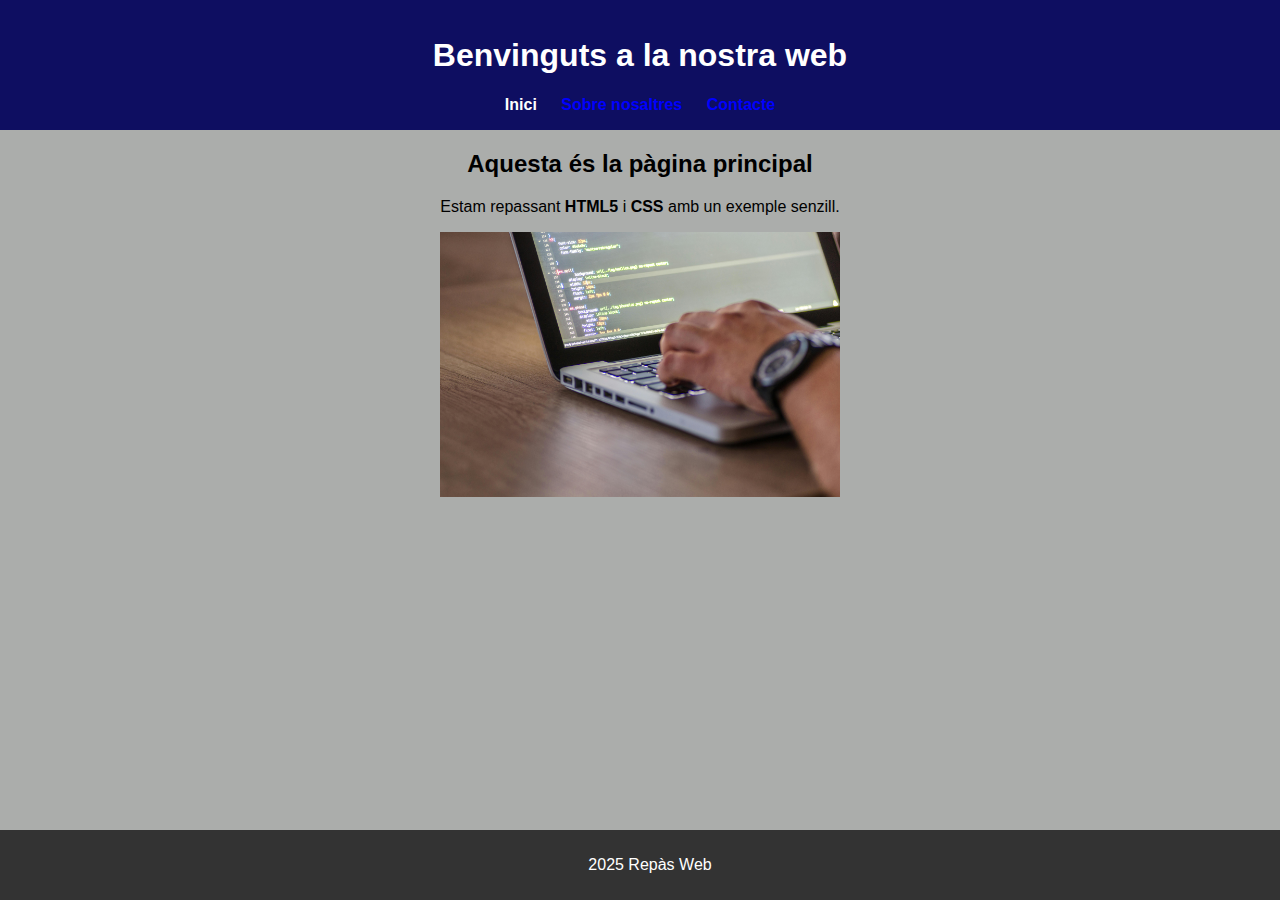
<file: html/index.html>
<!DOCTYPE html>
<html lang="es">
	<head>
		<meta charset="UTF-8">
		<title>Pàgina principal</title>
		<link rel="stylesheet" href="styles.css">
	</head>
	<body>
		<header>
			<h1 id="titolpr">Benvinguts a la nostra web</h1>
			<nav>
				<a href="index.html">Inici</a>
				<a class="enllaçblau" href="about.html">Sobre nosaltres</a>
				<a class="enllaçblau" href="contact.html">Contacte</a>
			</nav>
		</header>
		<main>
			<h2>Aquesta és la pàgina principal</h2>
			<p>Estam repassant <strong>HTML5</strong> i <strong>CSS</strong> 
				amb un exemple senzill. 
			</p>
			<img style="width: 400px;" src="img/programació.jpg" alt="">
		</main>
		<footer>
			<p>2025 Repàs Web</p>
		</footer>
	</body>
</html>
</file>
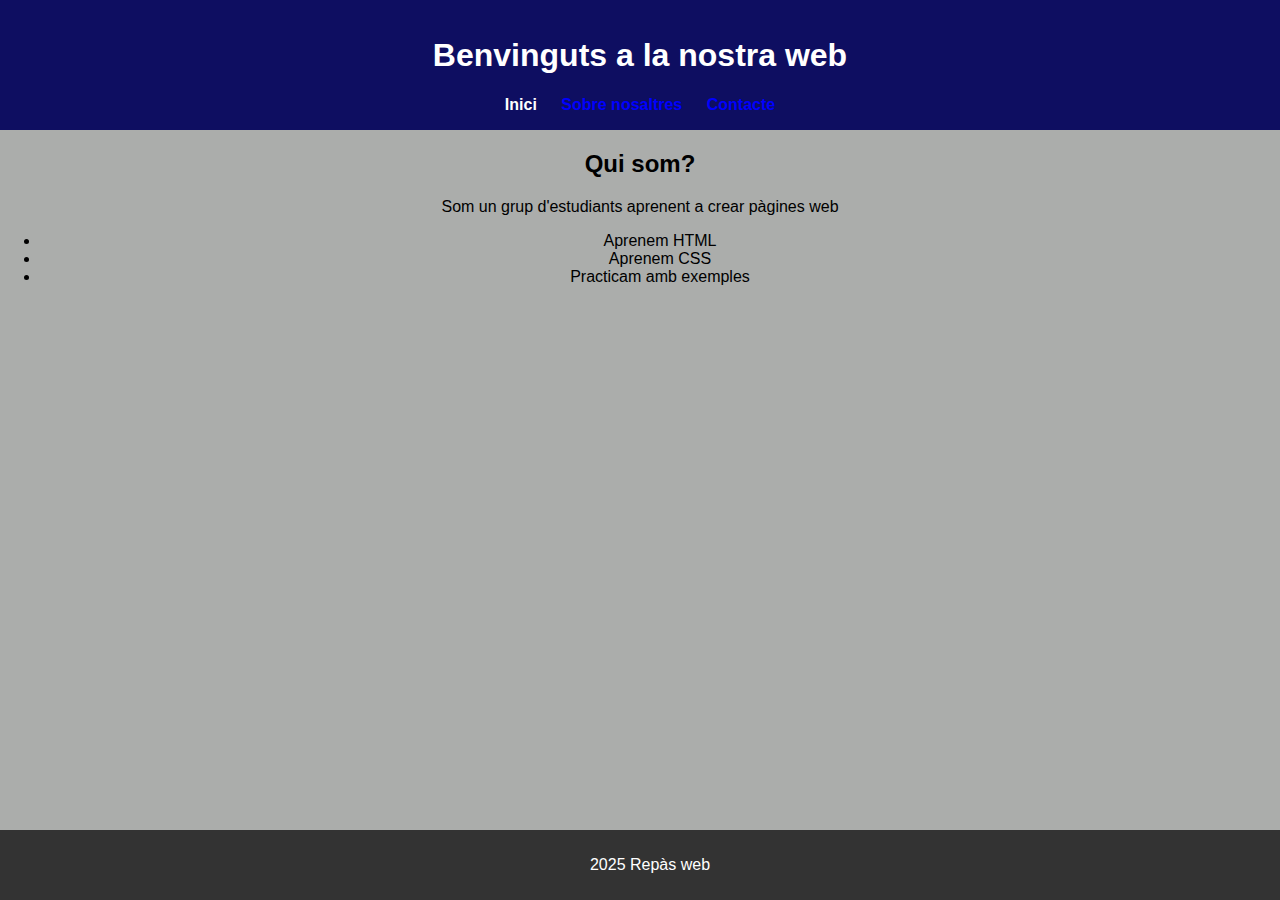
<file: html/about.html>
<!DOCTYPE html>
<html lang="es">
	<head>
		<meta charset="UTF-8">
		<title>Pàgina principal</title>
        <link rel="stylesheet" href="styles.css">
	</head>
	<body>
		<header>
			<h1>Benvinguts a la nostra web</h1>
			<nav>
				<a href="index.html">Inici</a>
				<a class="enllaçblau" href="about.html">Sobre nosaltres</a>
				<a class="enllaçblau" href="contact.html">Contacte</a>
			</nav>
		</header>
        <main>
            <h2>Qui som?</h2>
            <p>Som un grup d'estudiants aprenent a crear pàgines web</p>
            <ul>
                <li>Aprenem HTML</li>
                <li>Aprenem CSS</li>
                <li>Practicam amb exemples</li>
            </ul>
        </main>
        <footer>
            <p>2025 Repàs web</p>
        </footer>
    </body>
</html>
</file>
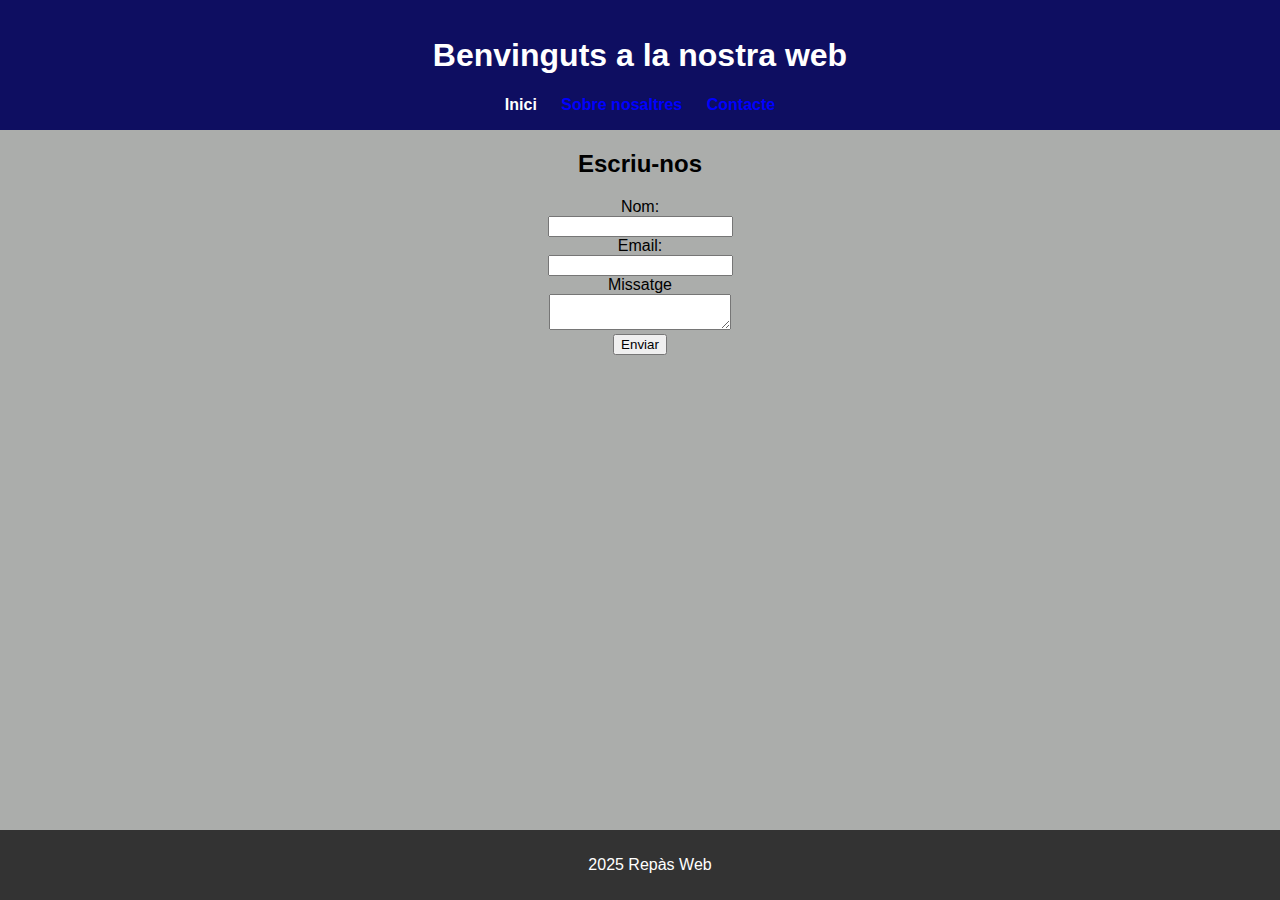
<file: html/contact.html>
<!DOCTYPE html>
<html lang="es">
	<head>
		<meta charset="UTF-8">
		<title>Pàgina principal</title>
        <link rel="stylesheet" href="styles.css">
	</head>
	<body>
		<header>
			<h1>Benvinguts a la nostra web</h1>
			<nav>
				<a href="index.html">Inici</a>
				<a class="enllaçblau" href="about.html">Sobre nosaltres</a>
				<a class="enllaçblau" href="contact.html">Contacte</a>
			</nav>
		</header>
        <main>
            <h2>Escriu-nos</h2>
            <form action="">
                <label for="">Nom:</label><br />
                <input type="text" name="nom" id=""><br />
                <label for="Email:">Email:</label><br />
                <input type="email" name="email" id=""><br />
                <label for="missatge">Missatge</label><br />
                <textarea name="missatge" id=""></textarea><br />
                <button type="submit">Enviar</button>
            </form>
        </main>
		<footer>
			<p>2025 Repàs Web</p>
		</footer>
    </body>
</html>
</file>
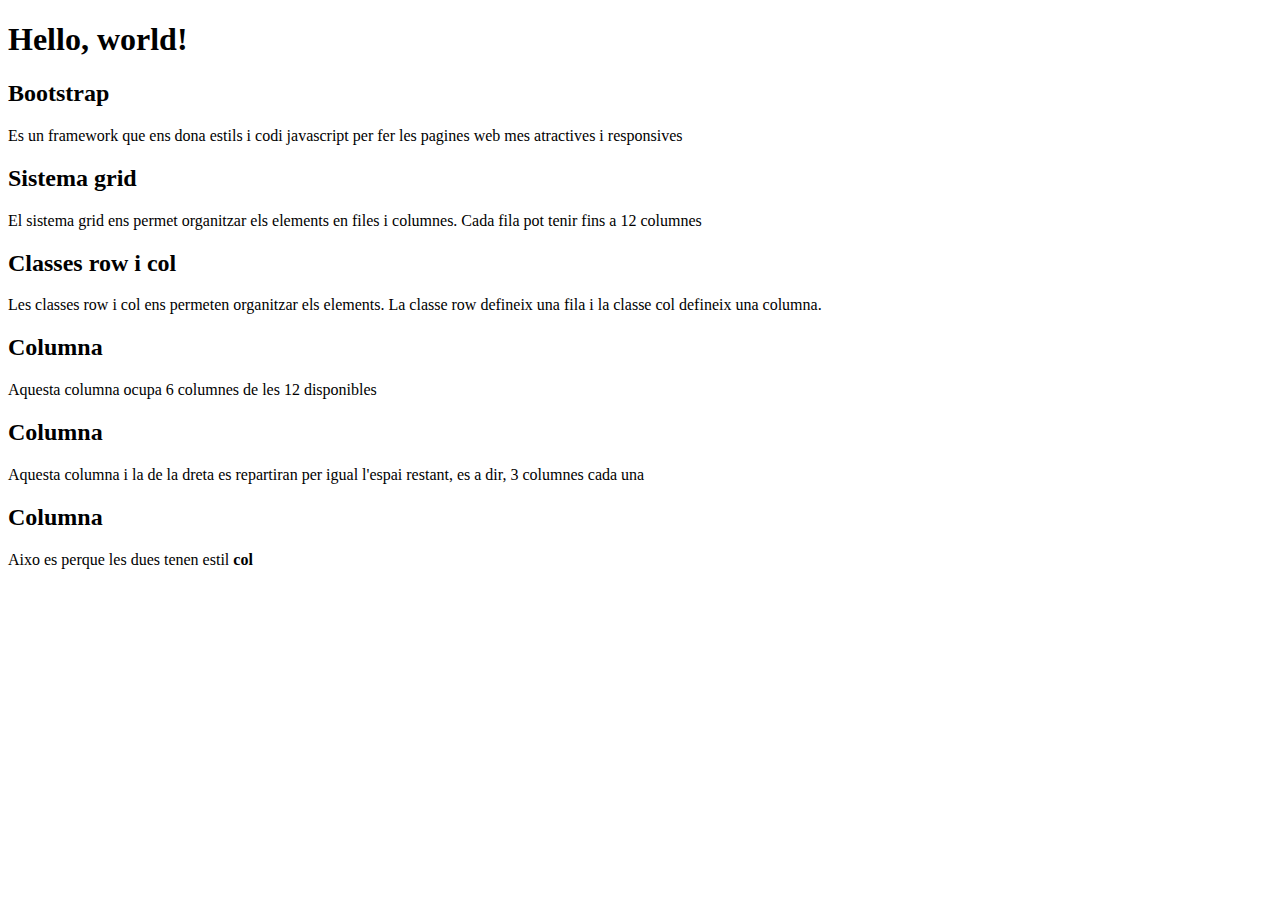
<file: login/bootstrap.html>
<!doctype html>
<html lang="en">
  <head>
    <meta charset="utf-8">
    <meta name="viewport" content="width=device-width, initial-scale=1">
    <title>Bootstrap demo</title>
    <link href="https://cdn.jsdelivr.net/npm/bootstrap@5.3.8/dist/css/bootstrap.min.css" rel="stylesheet" integrity="sha384-sRIl4kxILFvY47J16cr9ZwB07vP4J8+LH7qKQnuqkuIAvNWLzeN8tE5YBujZqJLB" crossorigin="anonymous">
</head>
  <body>
    <h1>Hello, world!</h1>
    <div class="container text-center">
     <div class="row">
         <div class="col">
             <h2>Bootstrap</h2>
             <p>Es un framework que ens dona estils i codi javascript per fer les pagines web mes atractives i responsives</p>
         </div>
         <div class="col">
             <h2>Sistema grid</h2>
             <p>El sistema grid ens permet organitzar els elements en files i columnes. Cada fila pot tenir fins a 12 columnes</p>
         </div>
         <div class="col">
              <h2>Classes row i col</h2>
              <p>Les classes row i col ens permeten organitzar els elements. La classe row defineix una fila i la classe col defineix una columna.</p>
         </div>
        </div>
        <div class="row"> 
            <div class="col-6">
                <h2>Columna</h2>
                <p>Aquesta columna ocupa 6 columnes de les 12 disponibles</p>
            </div>
            <div class="col">
                <h2>Columna</h2>
                <p>Aquesta columna i la de la dreta es repartiran per igual l'espai restant, es a dir, 3 columnes cada una</p>
            </div>
            <div class="col">
                <h2>Columna</h2>
                <p>Aixo es perque les dues tenen estil <b>col</b></p>
            </div>
        </div>
    </div>

    <script src="https://cdn.jsdelivr.net/npm/bootstrap@5.3.8/dist/js/bootstrap.bundle.min.js" integrity="sha384-FKyoEForCGlyvwx9Hj09JcYn3nv7wiPVlz7YYwJrWVcXK/BmnVDxM+D2scQbITxI" crossorigin="anonymous"></script>
  </body>
</html>
</file>
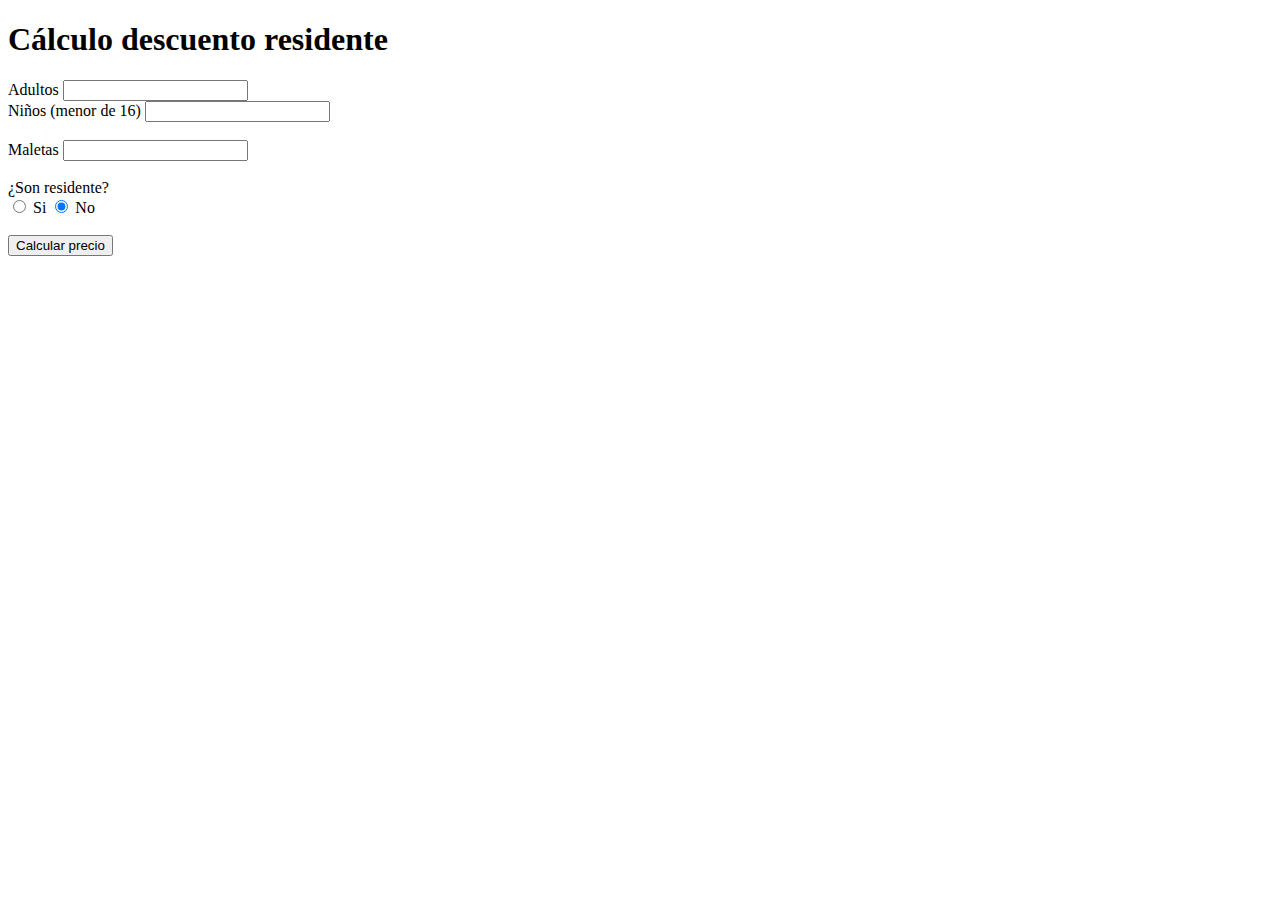
<file: login/descuento.html>
<!DOCTYPE html>
<html lang="en">
    <head>
        <meta charset="UTF-8">
        <meta name="viewport" content="width=device width, initial-scale=1.0">
        <title>Document</title>
    </head>
    <body>
        <h1>Cálculo descuento residente</h1>
        <label for="">Adultos</label>
        <input type="number" id="adultos"><br>
        <label for="">Niños (menor de 16)</label>
        <input type="number" id="niños"><br>
        <br>
        <label for="">Maletas</label>
        <input type="number" id="maletas"><br>
        <br>

        <label for="">¿Son residente?</label><br>
        <input type="radio" id="residenteSI" name="residente">
        <label for="">Si</label>
        <input type="radio" id="residenteNO" name="residente" checked>
        <label for="">No</label>
        <br><br>
        <button onclick="calcularprecio()">Calcular precio</button>
        <br><br>
        <div id="resultado"></div>
      
        
        <script>
            function calcularprecio(){
                const adulto = parseFloat(document.getElementById("adultos").value) || 0;
                const niño = parseFloat(document.getElementById("niños").value) ||0;
                const maletas = parseFloat(document.getElementById("maletas").value) ||0;
                const radioSI = document.getElementById("residenteSI");
                const radioNO =document.getElementById("residenteNO");

                var precio = adulto*100 + niño*75;
                var maleta = maletas*50;

                if (radioSI.checked){
                    precioFinal = precio*0.25 + maleta;
                }
                else{
                    precioFinal = precio + maleta;
                }

                document.getElementById("resultado").innerText = "Precio total: " + precioFinal.toFixed(2) + " €";
                //alert("El precio es " + precioFinal + "€");

            }
        </script>
    </body>
</html>
</file>
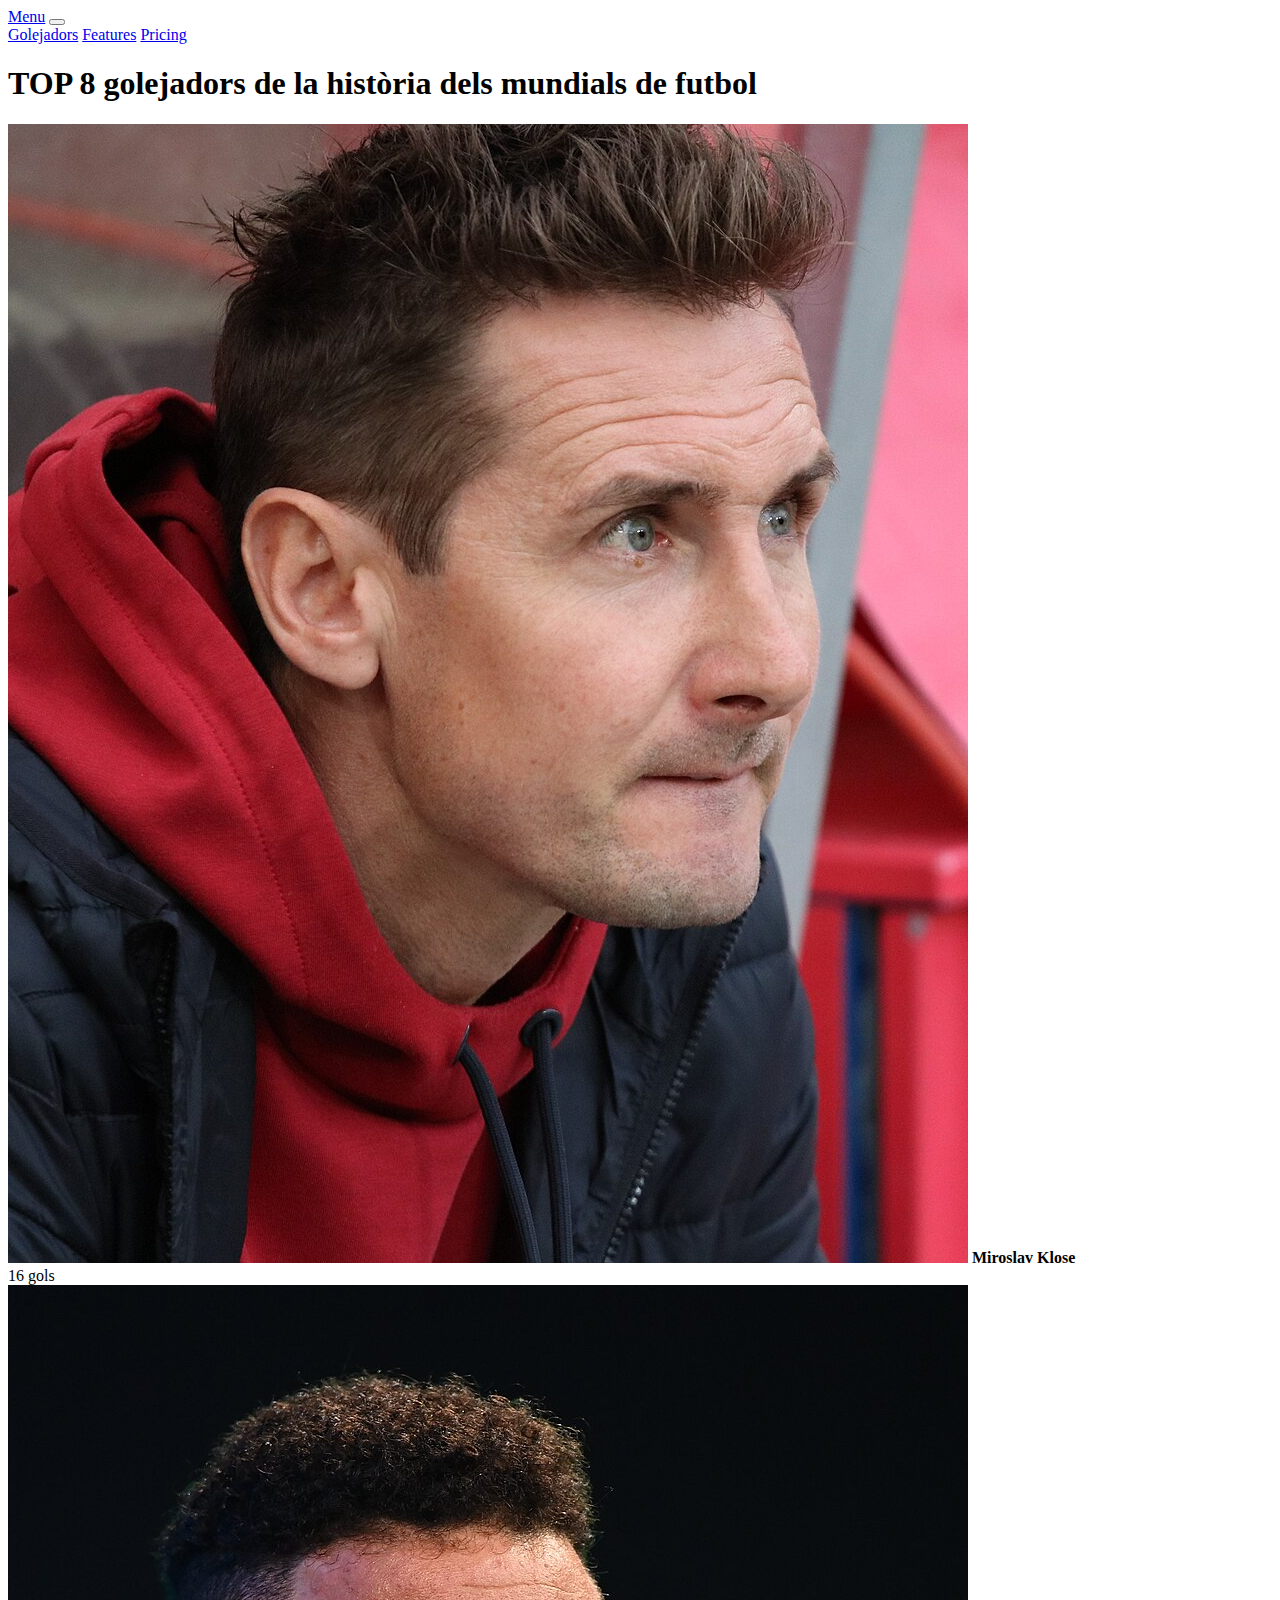
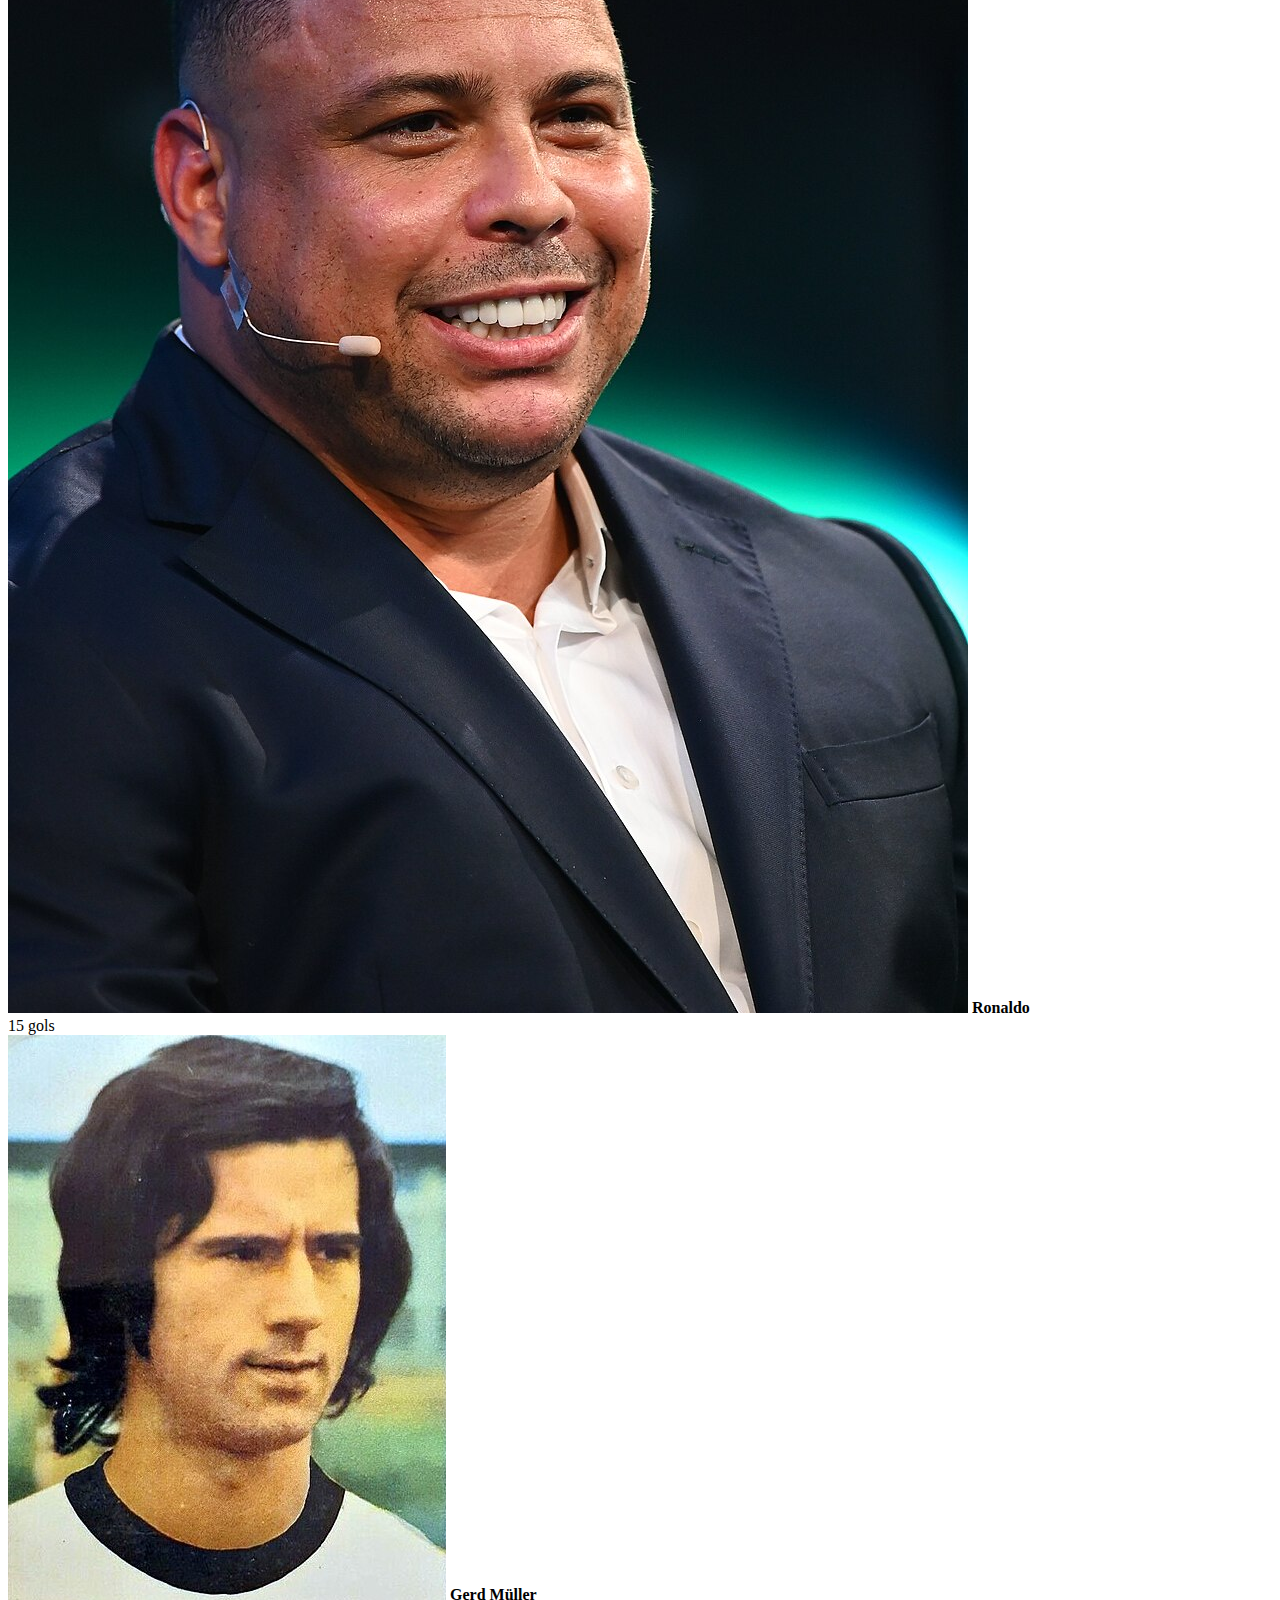
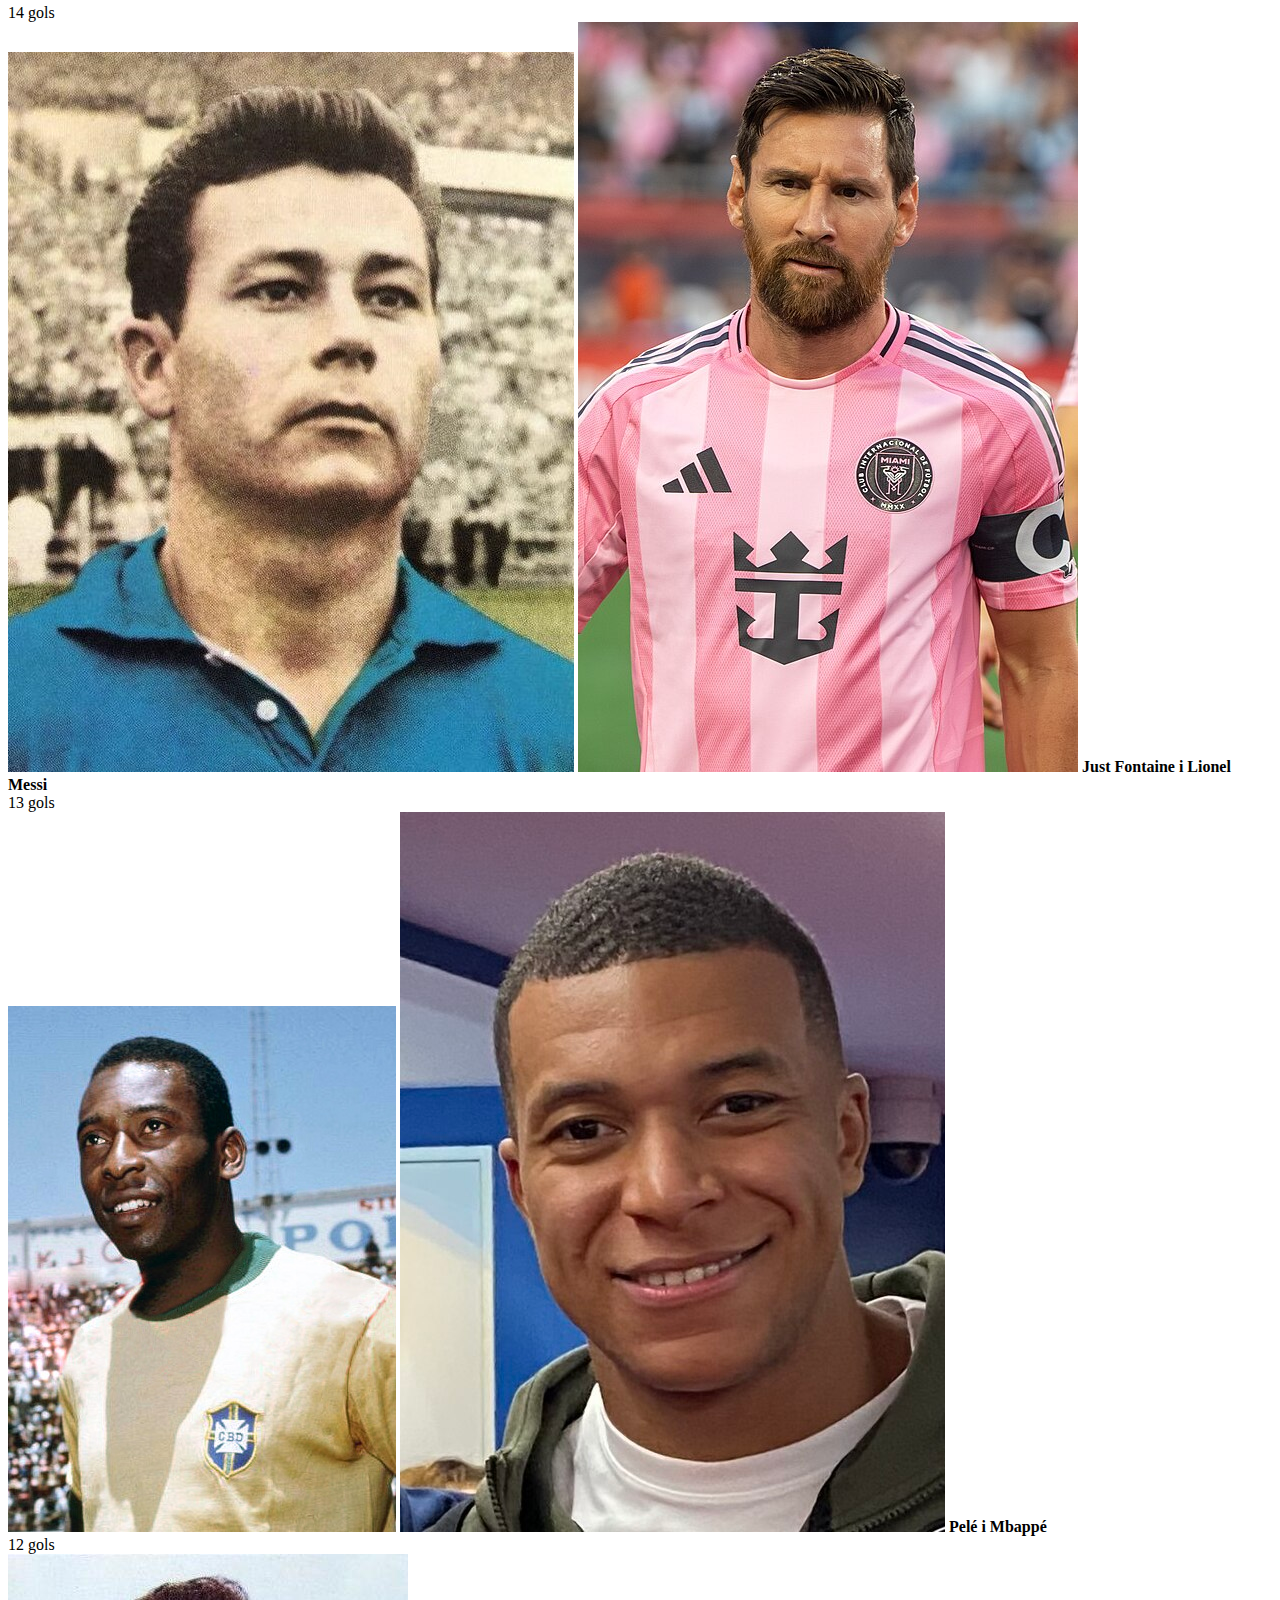
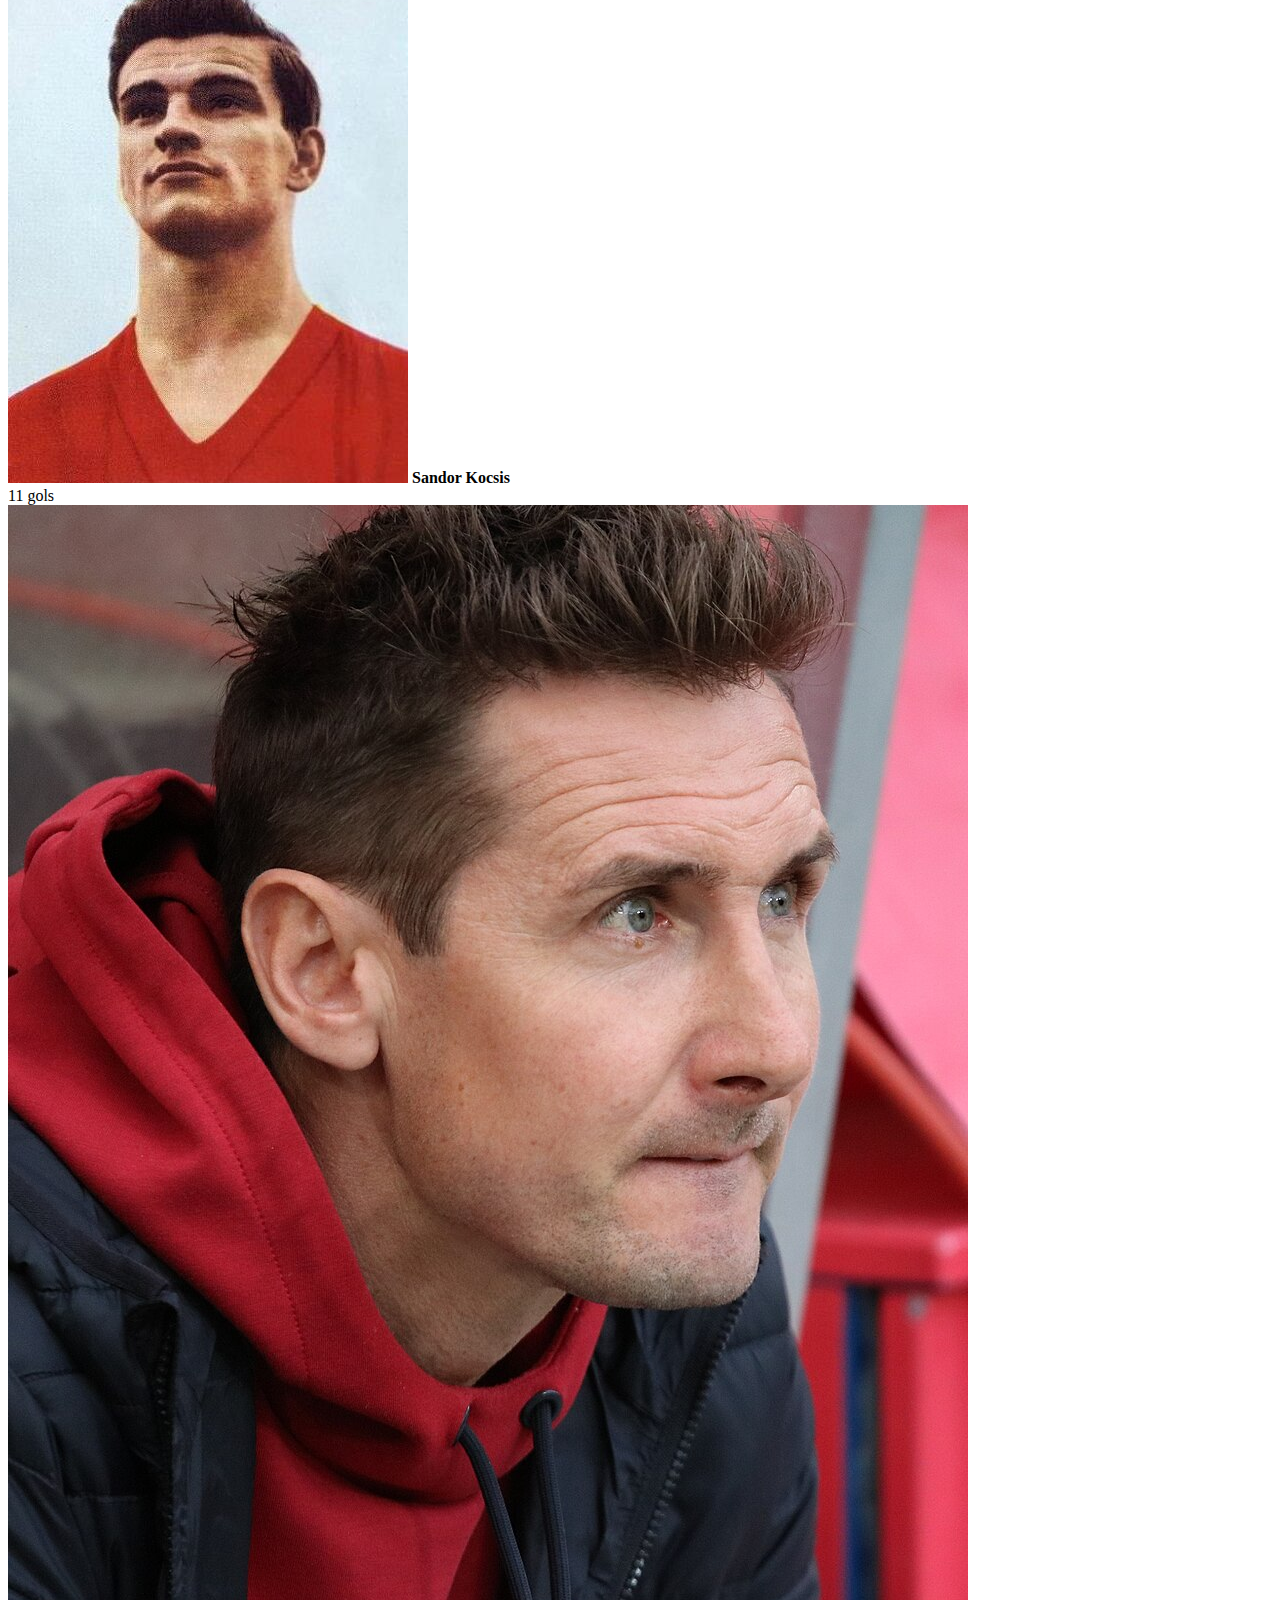
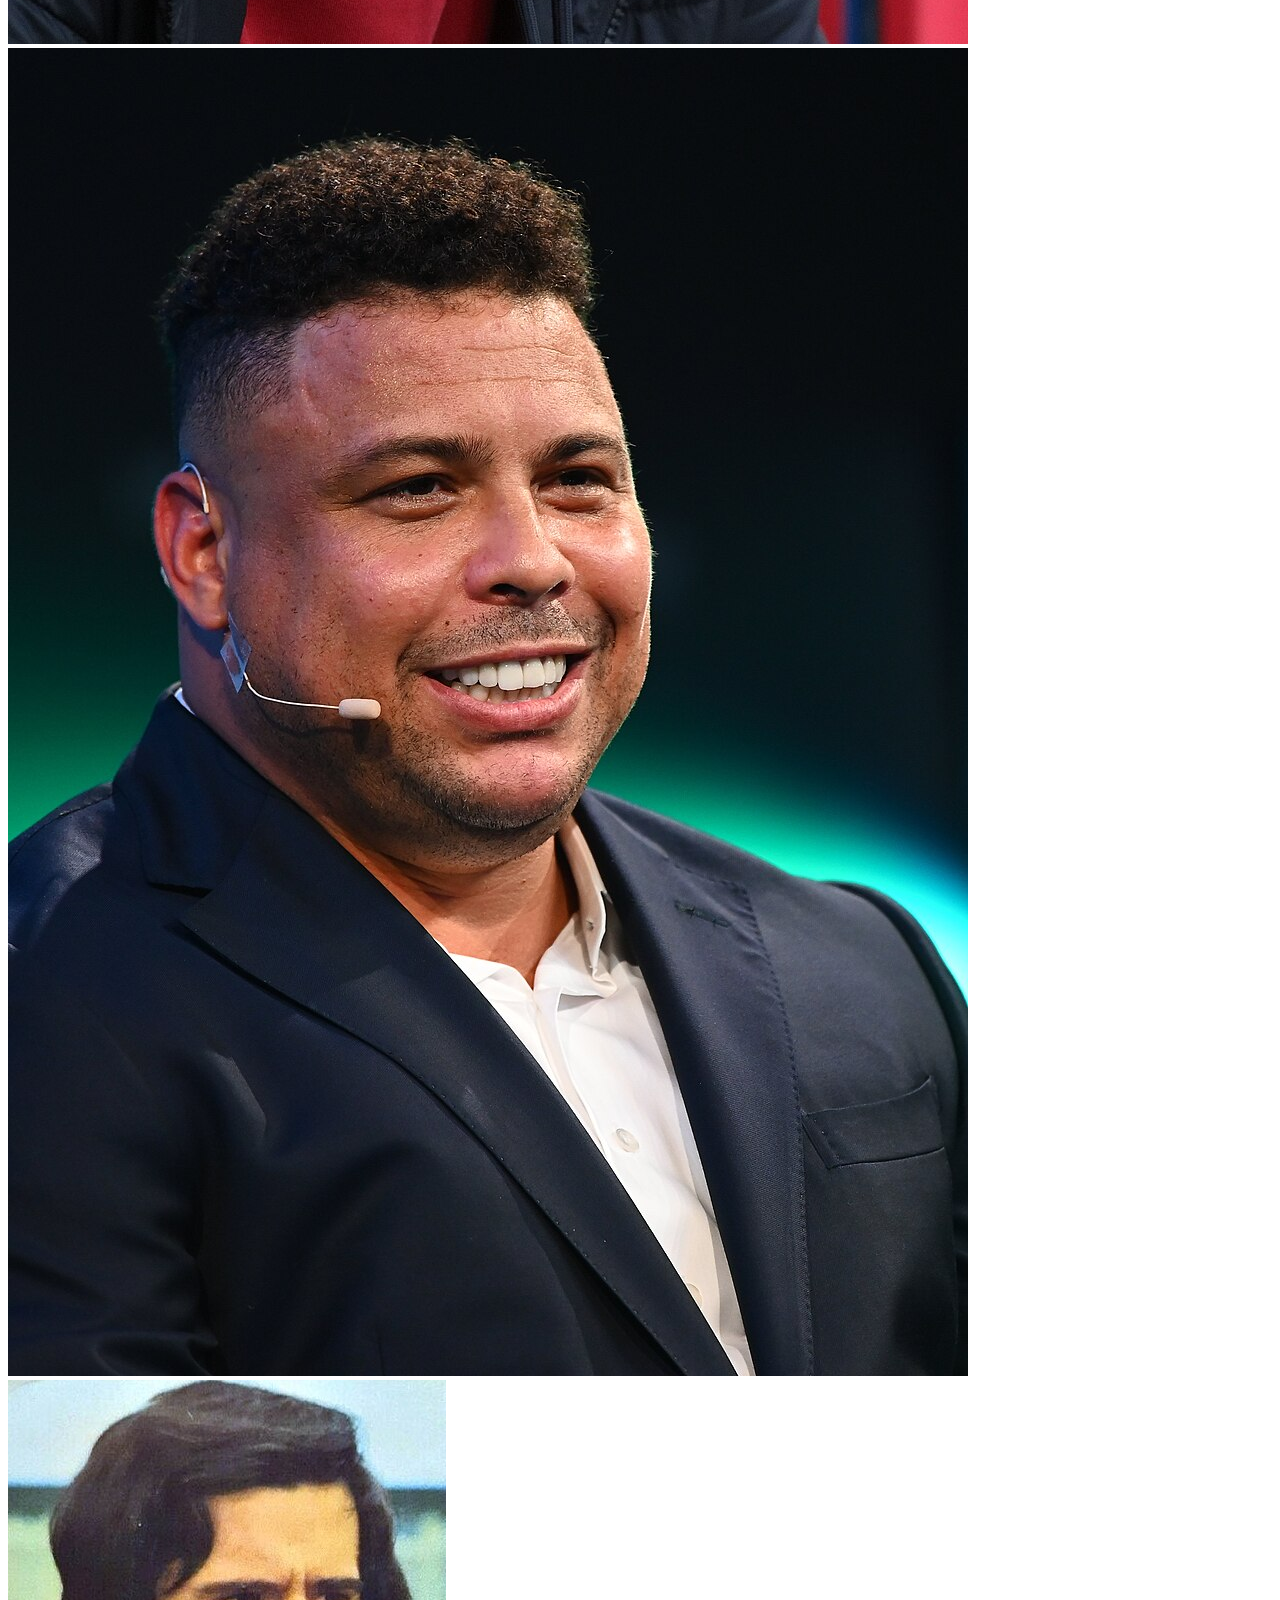
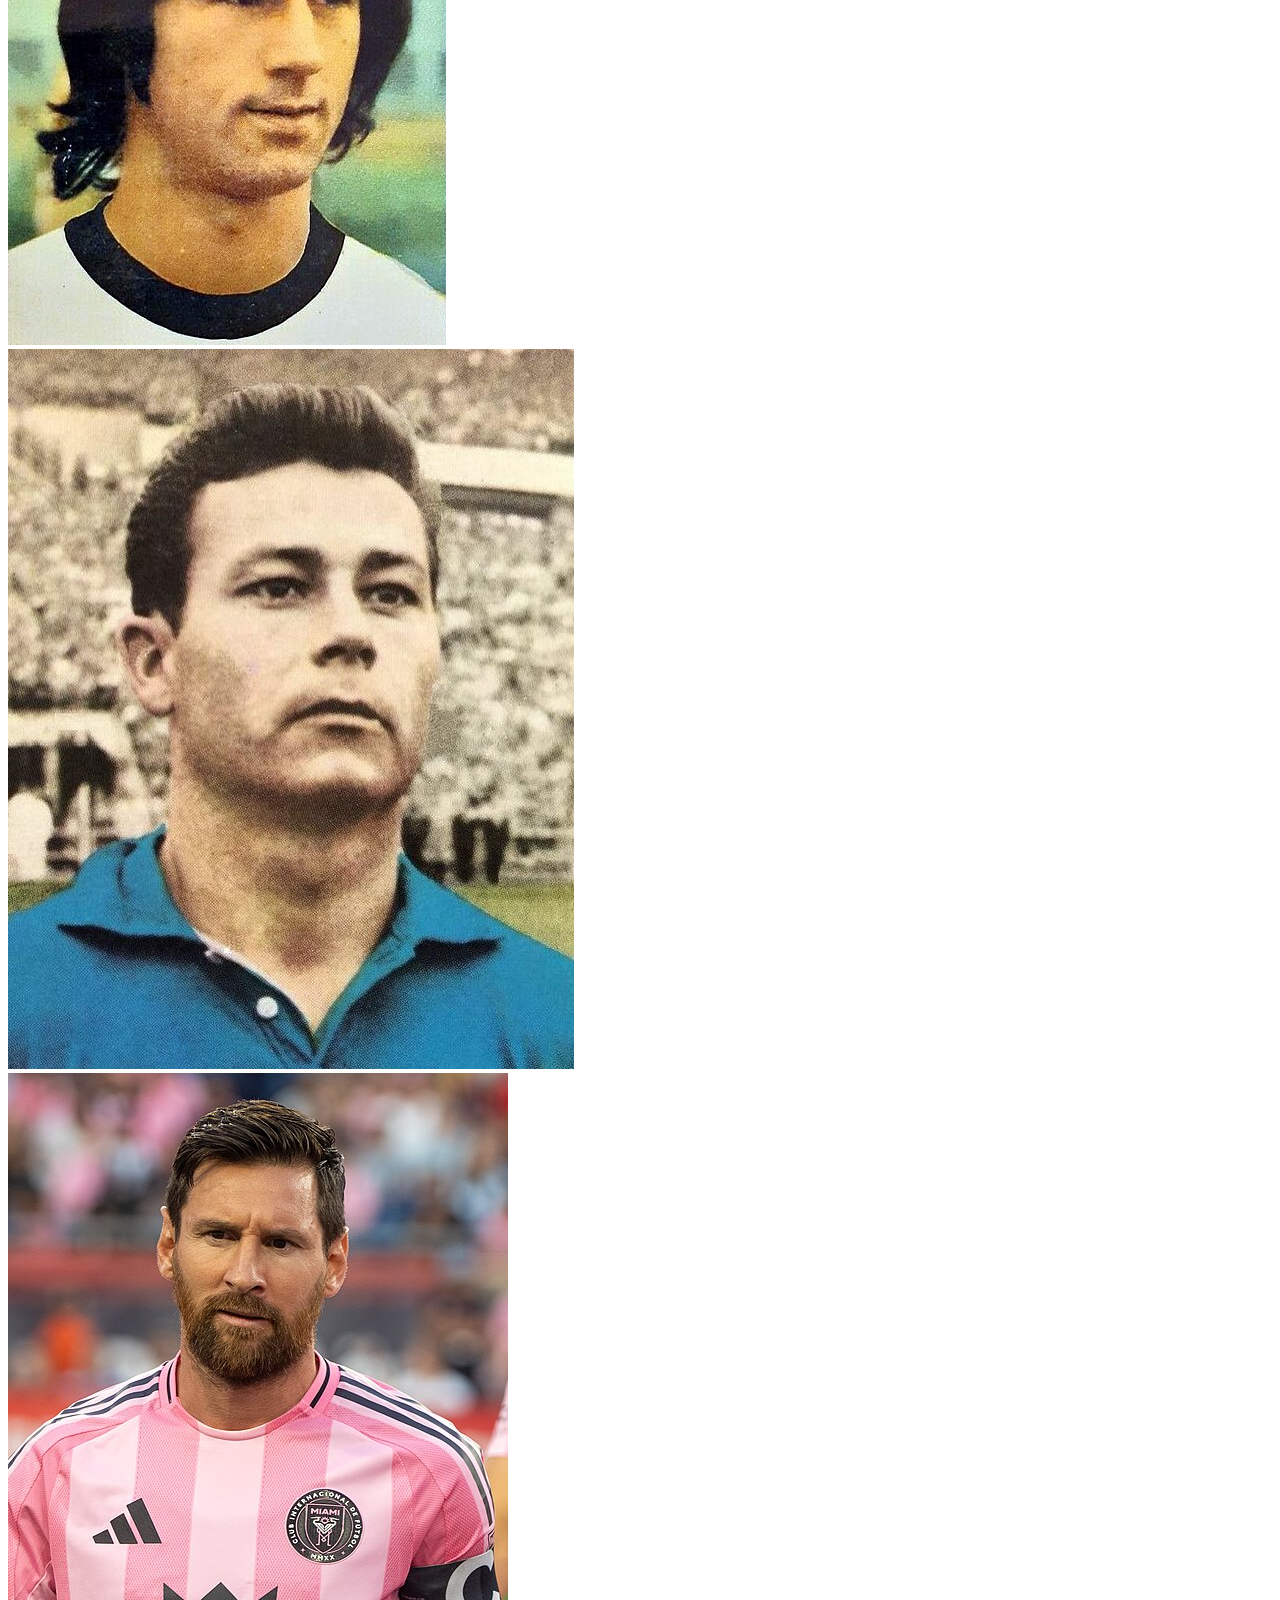
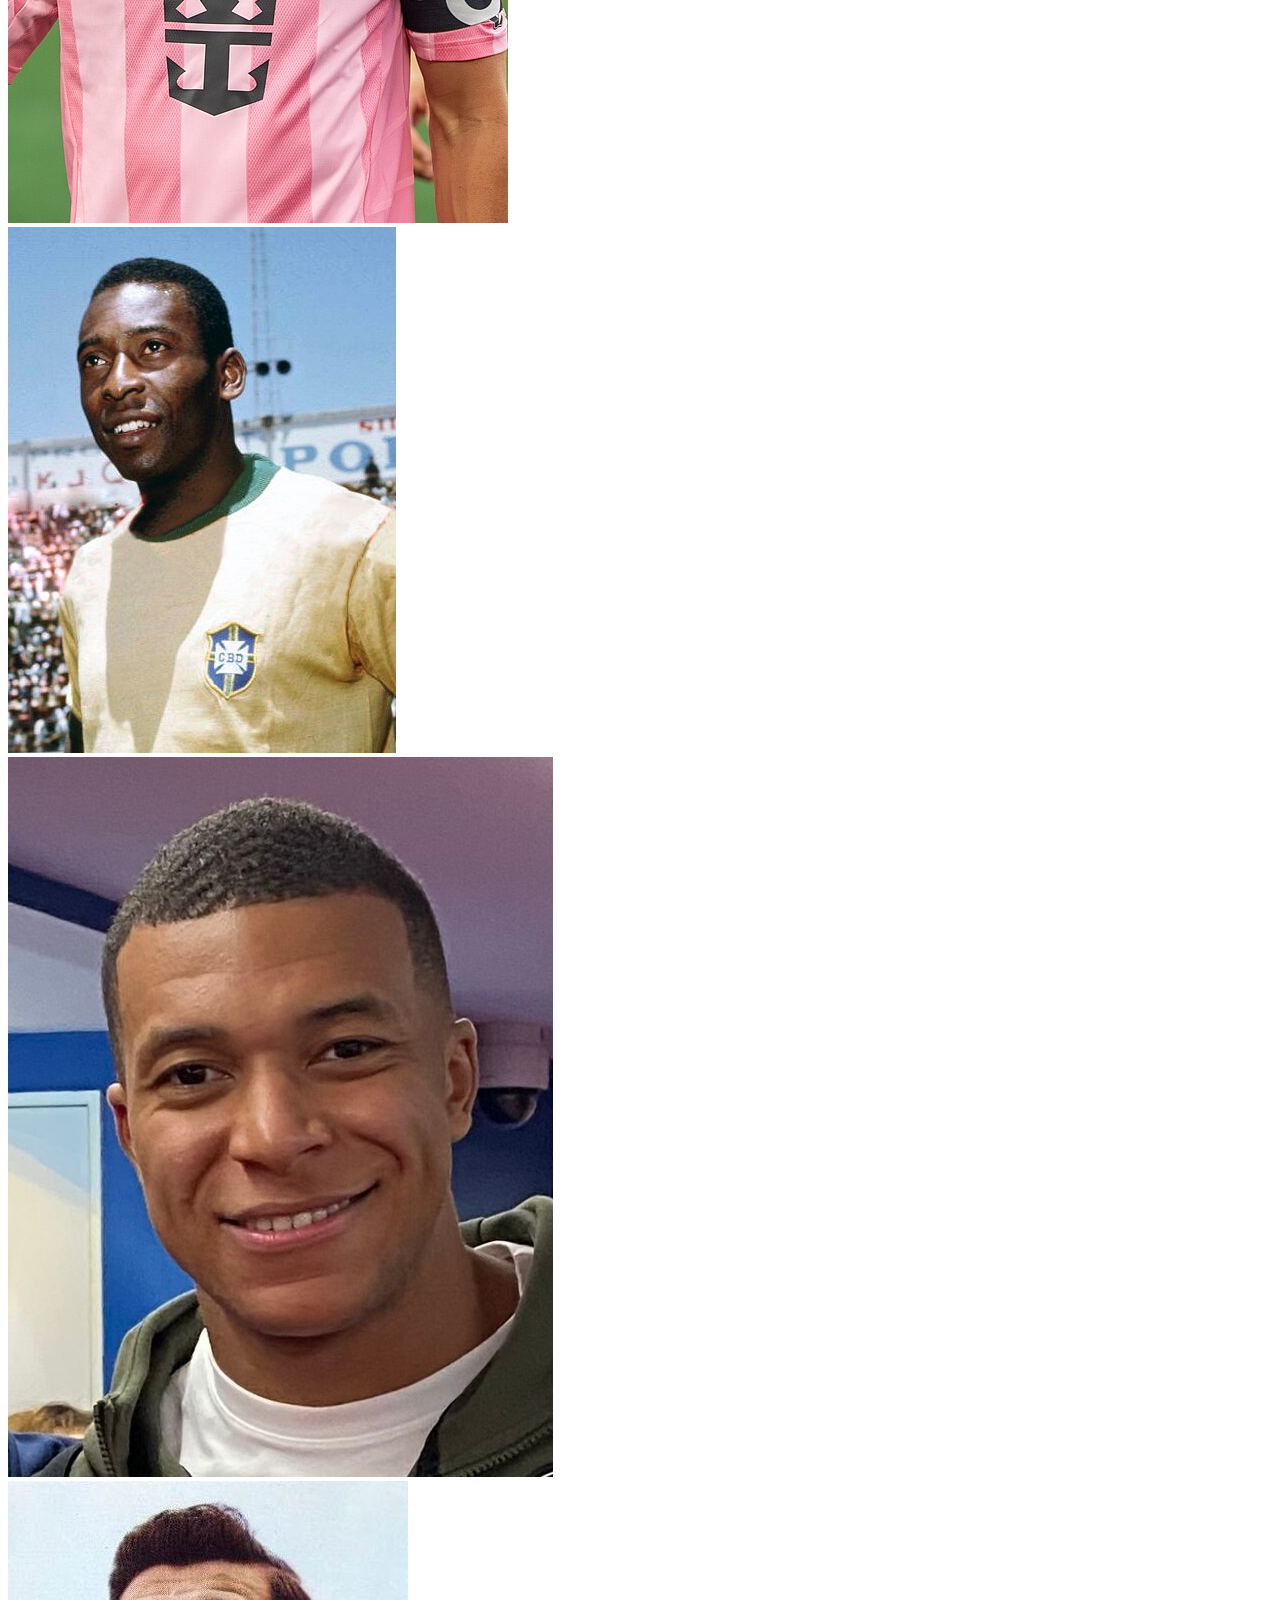
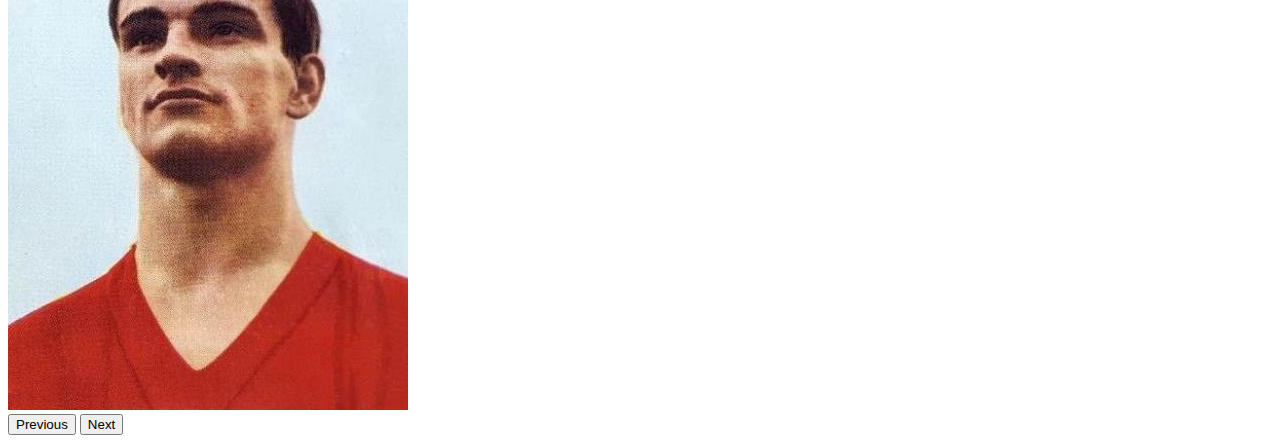
<file: login/goleadores.html>
<!DOCTYPE html>
<html lang="en">
<head>
    <meta charset="UTF-8">
    <meta name="viewport" content="width=device-width, initial-scale=1.0">
    <title>Document</title>
    <link href="https://cdn.jsdelivr.net/npm/bootstrap@5.3.8/dist/css/bootstrap.min.css" rel="stylesheet" integrity="sha384-sRIl4kxILFvY47J16cr9ZwB07vP4J8+LH7qKQnuqkuIAvNWLzeN8tE5YBujZqJLB" crossorigin="anonymous">
</head>
<body>
    <nav class="navbar navbar-expand-lg bg-body-tertiary">
  <div class="container-fluid">
    <a class="navbar-brand" href="#">Menu</a>
    <button class="navbar-toggler" type="button" data-bs-toggle="collapse" data-bs-target="#navbarNavAltMarkup" aria-controls="navbarNavAltMarkup" aria-expanded="false" aria-label="Toggle navigation">
      <span class="navbar-toggler-icon"></span>
    </button>
    <div class="collapse navbar-collapse" id="navbarNavAltMarkup">
      <div class="navbar-nav">
        <a class="nav-link active" aria-current="page" href="#">Golejadors</a>
        <a class="nav-link" href="#">Features</a>
        <a class="nav-link" href="#">Pricing</a>
      </div>
    </div>
  </div>
</nav>
    <h1 class="text-center m-4">TOP 8 golejadors de la història dels mundials de futbol</h1>
    <div class="container">
        <div class="row g-3">
            <div class="col-12 col-md-4 col-lg-2 bg-primary border p-3 text-center rounded">
                <img class="img-fluid img-thumbnail" src="klose.jpg" alt="">
                <strong>Miroslav Klose</strong> <br>
                16 gols <br> 
            </div>
            <div class="col-12 col-md-4 col-lg-2 bg-success border p-3 text-center rounded">
                <img class="img-fluid img-thumbnail" src="ronaldo.jpg" alt="">
                <strong>Ronaldo</strong> <br>
                15 gols <br>
            </div>
            <div class="col-12 col-md-4 col-lg-2 bg-warning border p-3 text-center rounded">
                <img class="img-fluid img-thumbnail" src="muller.jpg" alt="">
                <strong>Gerd Müller</strong> <br>
                14 gols <br>
            </div>
            <div class="col-12 col-md-4 col-lg-2 bg-danger border p-3 text-center rounded">
                <img class="img-fluid img-thumbnail" src="fontaine.jpg" alt="">
                <img class="img-fluid img-thumbnail" src="messi.jpg" alt="">
                <strong>Just Fontaine i Lionel Messi</strong> <br>
                13 gols <br>
            </div>
            <div class="col-12 col-md-4 col-lg-2 bg-info border p-3 text-center rounded">
                <img class="img-fluid img-thumbnail" src="pele.jpg" alt="">
                <img class="img-fluid img-thumbnail" src="mbappé.jpg" alt="">
                <strong>Pelé i Mbappé</strong> <br>
                12 gols <br>
            </div>
            <div class="col-12 col-md-4 col-lg-2 bg-secondary border p-3 text-center rounded">
                <img class="img-fluid img-thumbnail" src="kocsis.jpg" alt="">
                <strong>Sandor Kocsis</strong> <br>
                11 gols <br>
            </div>
        </div>
    </div>

<div id="carouselExample" class="carousel slide">
  <div class="carousel-inner">
    <div class="carousel-item active">
      <img src="klose.jpg" class="d-block w-100" alt="Klose">
    </div>
    <div class="carousel-item">
      <img src="ronaldo.jpg" class="d-block w-100" alt="Ronaldo">
    </div>
    <div class="carousel-item">
      <img src="muller.jpg" class="d-block w-100" alt="Muller">
    </div>
    <div class="carousel-item">
      <img src="fontaine.jpg" class="d-block w-100" alt="Fontaine">
    </div>
    <div class="carousel-item">
      <img src="messi.jpg" class="d-block w-100" alt="messi">
    </div>
    <div class="carousel-item">
      <img src="pele.jpg" class="d-block w-100" alt="Pele">
    </div>
    <div class="carousel-item">
      <img src="mbappé.jpg" class="d-block w-100" alt="Mbappe">
    </div>
    <div class="carousel-item">
      <img src="kocsis.jpg" class="d-block w-100" alt="Kocsis">
    </div>
  </div>
  <button class="carousel-control-prev" type="button" data-bs-target="#carouselExample" data-bs-slide="prev">
    <span class="carousel-control-prev-icon" aria-hidden="true"></span>
    <span class="visually-hidden">Previous</span>
  </button>
  <button class="carousel-control-next" type="button" data-bs-target="#carouselExample" data-bs-slide="next">
    <span class="carousel-control-next-icon" aria-hidden="true"></span>
    <span class="visually-hidden">Next</span>
  </button>
</div>

    <script src="https://cdn.jsdelivr.net/npm/bootstrap@5.3.8/dist/js/bootstrap.bundle.min.js" integrity="sha384-FKyoEForCGlyvwx9Hj09JcYn3nv7wiPVlz7YYwJrWVcXK/BmnVDxM+D2scQbITxI" crossorigin="anonymous"></script>
</body>
</html>
</file>
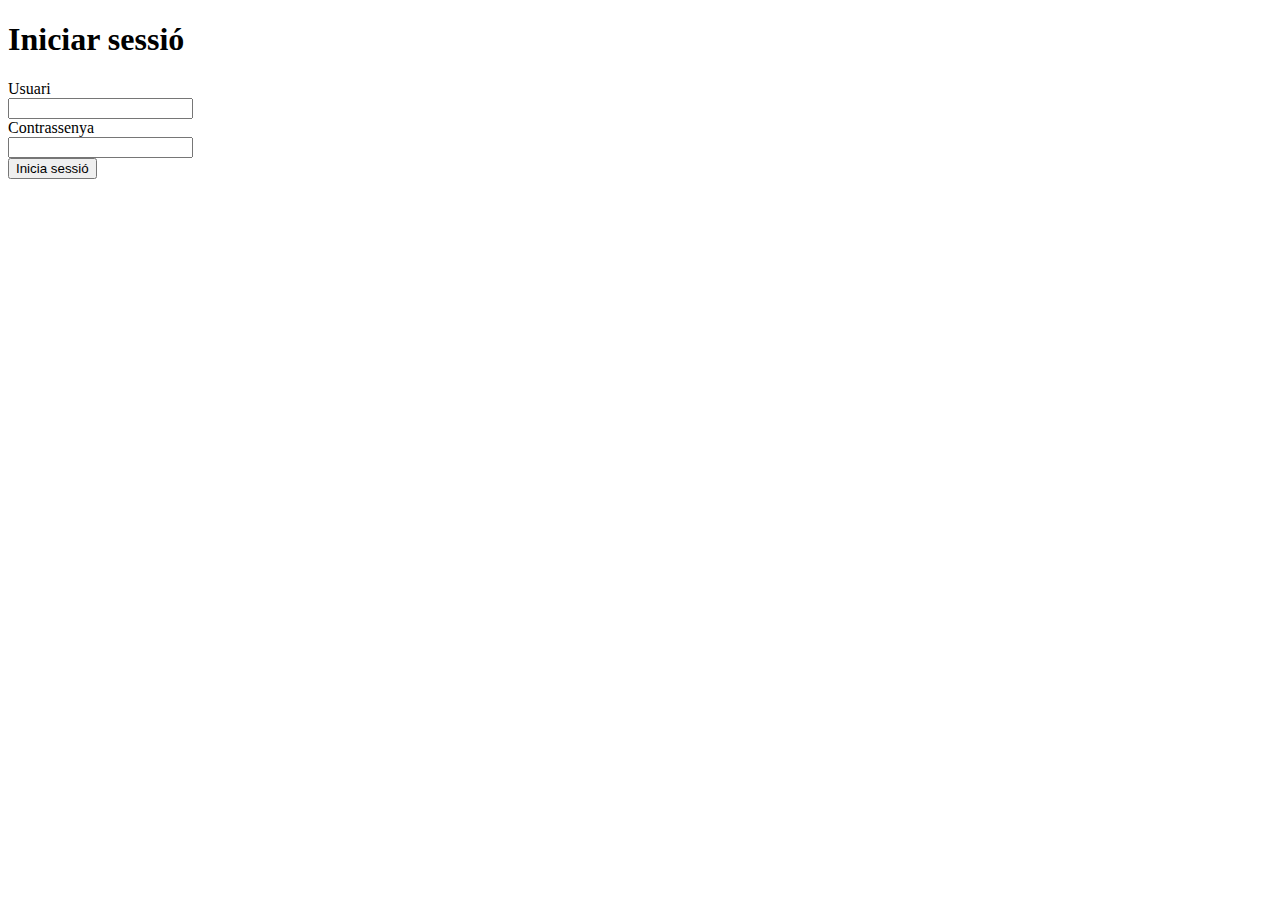
<file: login/login.html>
<!DOCTYPE html>
<html lang="en">
    <head>
        <meta charset="UTF-8">
        <meta name="viewport" content="width=device width, initial-scale=1.0">
        <title>Document</title>
    </head>
    <body>
        <h1>Iniciar sessió</h1>
        <label for="Usuari">Usuari</label><br>
        <input type="text" id="usuari"><br>
        <label for="">Contrassenya</label><br>
        <input type="text" id="contrassenya"><br>
        <button type="button" onclick="validarLogin()">Inicia sessió</button>

        <script>
            const USUARI_VALID = "admin";
            const CONTRASSENYA_VALID = "secret1234";

            function validarLogin(){
                const usuari = document.getElementById("usuari").value;
                const contrassenya = document.getElementById("contrassenya").value;

                if (usuari == ""){
                    alert ("El camp d'usuari és obligatori")
                    return;
                }
                if (contrassenya == ""){
                    alert ("El camp contrassenya és obligatori")
                    return;
                }
                if (usuari == USUARI_VALID && contrassenya == CONTRASSENYA_VALID){
                    alert ("Login correcte");
                    window.location.href = "https://www.marca.com/";
                } else {
                    alert("Usuari o contrassenya incorrectes");
                }
            }
        </script>
    </body>
</html>
</file>
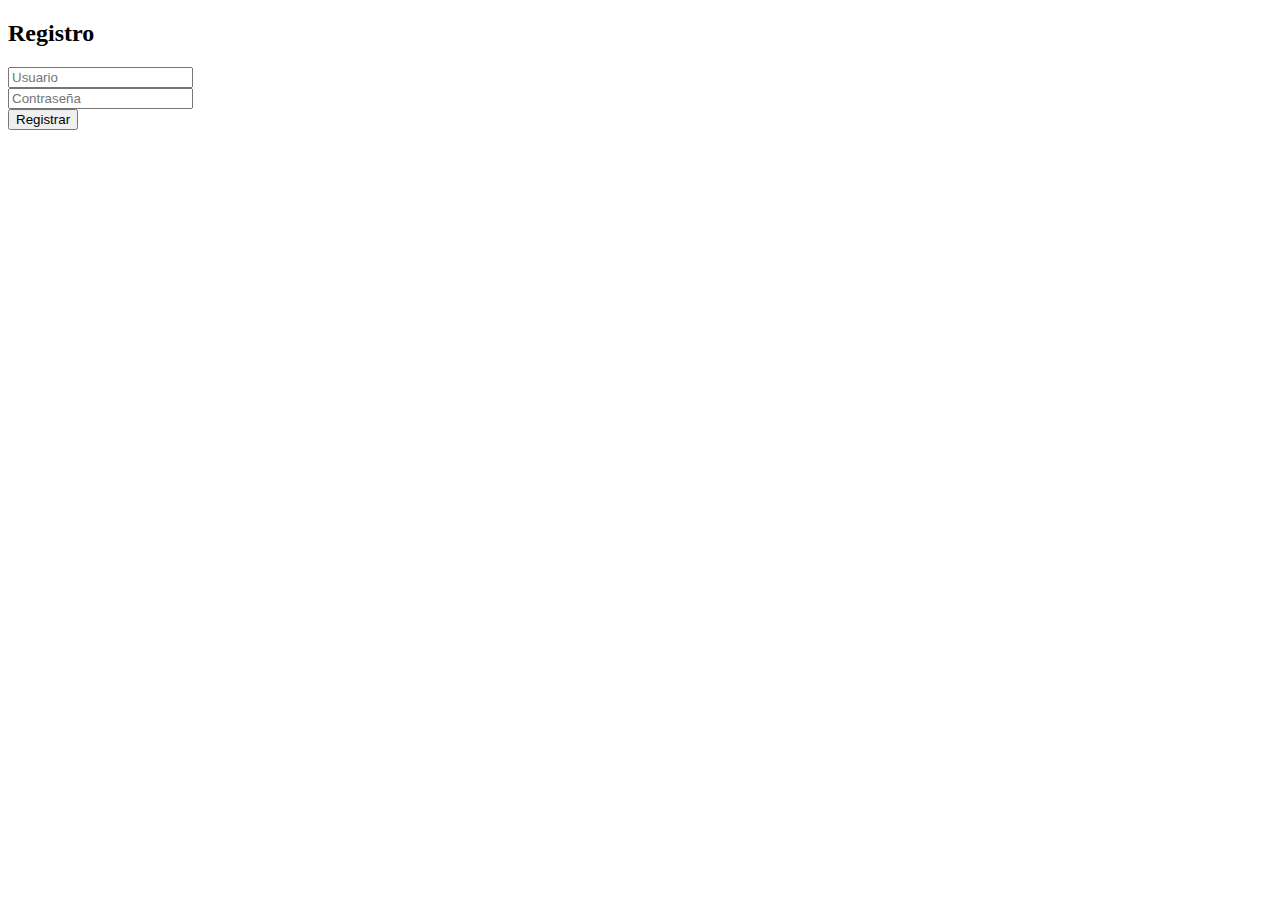
<file: login/registro.html>
<!DOCTYPE html>
<html lang="en">
<head>
    <meta charset="UTF-8">
    <meta name="viewport" content="width=device-width, initial-scale=1.0">
    <title>Registro</title>
</head>
<body>
    <h2>Registro</h2>
    <input type="text" id="regUser" placeholder="Usuario"><br/>
    <input type="password" id="regPass" placeholder="Contraseña"><br/>
    <button onclick="register()">Registrar</button>

    <script>
        function register(){
        const user = document.getElementById("regUser").value;
        const pass = document.getElementById("regPass").value;

        //Comprobar campos vacíos
        if (user===""||pass===""){
        alert("Rellena todos los campos");
        return;
        }

        //Recuperar usuarios guardados
        let users = localStorage.getItem("users");
        users = users ? JSON.parse(users) : {};

        //Cpmprobar si existe el usuario
        if (users[user]){
        alert("El usuario ya existe")
        }

        //Guardar usuario
        users[user] = pass;
        localStorage.setItem("users", JSON.stringify(users));
        alert("se ha creado el usuario. puedes iniciar sesion");
    }
    </script>
</body>
</html>
</file>
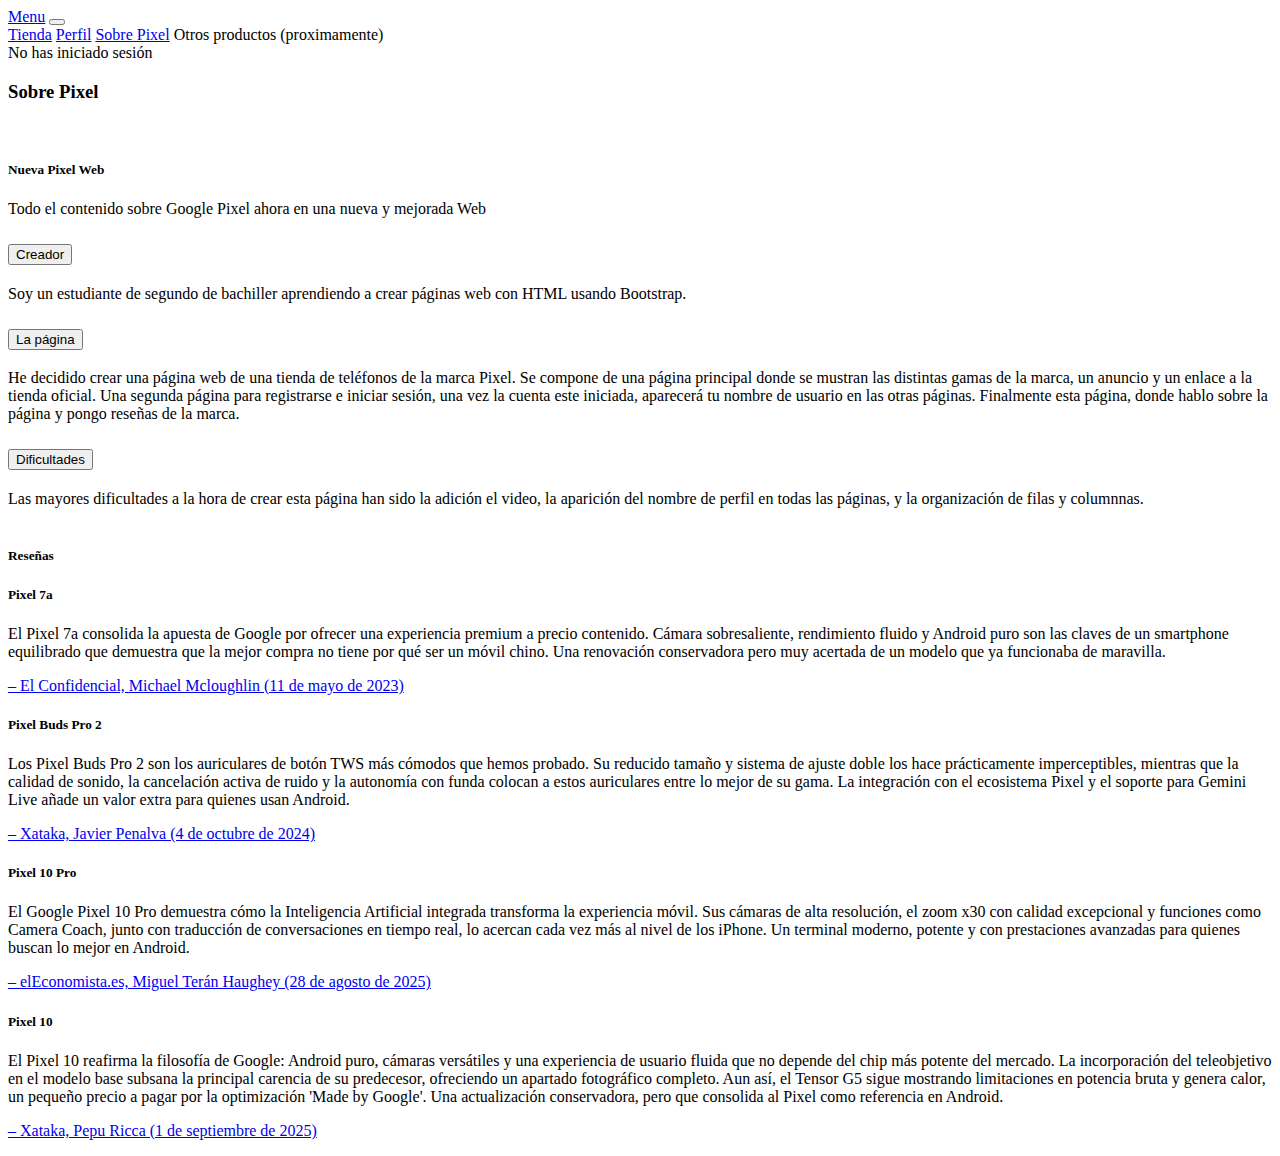
<file: trabajo/about.html>
<!DOCTYPE html>
<html lang="en">
<head>
    <meta charset="UTF-8">
    <meta name="viewport" content="width=device-width, initial-scale=1.0">
    <title>Sobre nosotros</title>
    <link href="https://cdn.jsdelivr.net/npm/bootstrap@5.3.8/dist/css/bootstrap.min.css" rel="stylesheet" integrity="sha384-sRIl4kxILFvY47J16cr9ZwB07vP4J8+LH7qKQnuqkuIAvNWLzeN8tE5YBujZqJLB" crossorigin="anonymous">
    <script src="https://cdn.jsdelivr.net/npm/bootstrap@5.3.8/dist/js/bootstrap.bundle.min.js" crossorigin="anonymous"></script>
</head>
<body>
<nav class="navbar navbar-expand-lg bg-body-tertiary">
  <div class="container-fluid">
    <a class="navbar-brand" href="#">Menu</a>
    <button class="navbar-toggler" type="button" data-bs-toggle="collapse" data-bs-target="#navbarNavAltMarkup" 
            aria-controls="navbarNavAltMarkup" aria-expanded="false" aria-label="Toggle navigation">
      <span class="navbar-toggler-icon"></span>
    </button>

<div class="collapse navbar-collapse" id="navbarNavAltMarkup">
      <div class="navbar-nav me-auto">
        <a class="nav-link" href="principal.html">Tienda</a>
        <a class="nav-link active" href="cuenta.html">Perfil</a>
        <a class="nav-link" href="about.html">Sobre Pixel</a>
        <a class="nav-link disabled">Otros productos (proximamente)</a>
      </div>
 <span id="usuarioInfo" class="navbar-text mx-auto"></span>
    <div class="navbar-nav ms-auto">
      </div>
    </div>
  </div>
</nav>
    <h3>Sobre Pixel</h3><br>
   <div class="container">  
                <div class="row g-3">
                <div class="card-body">
                    <h5 class="card-title">Nueva Pixel Web</h5>
                    <p class="card-text">Todo el contenido sobre Google Pixel ahora en una nueva y mejorada Web</p>
                    <div class="accordion" id="accordionExample">
                            <div class="accordion-item">
                                <h2 class="accordion-header">
                                <button class="accordion-button" type="button" data-bs-toggle="collapse" data-bs-target="#collapseOne" aria-expanded="true" aria-controls="collapseOne">
                                    Creador
                                </button>
                                </h2>
                                <div id="collapseOne" class="accordion-collapse collapse show" data-bs-parent="#accordionExample">
                                <div class="accordion-body">
                                    Soy un estudiante de segundo de bachiller aprendiendo a crear páginas web con HTML usando Bootstrap.
                                </div>
                                </div>
                            </div>
                            <div class="accordion-item">
                                <h2 class="accordion-header">
                                <button class="accordion-button collapsed" type="button" data-bs-toggle="collapse" data-bs-target="#collapseTwo" aria-expanded="false" aria-controls="collapseTwo">
                                    La página
                                </button>
                                </h2>
                                <div id="collapseTwo" class="accordion-collapse collapse" data-bs-parent="#accordionExample">
                                <div class="accordion-body">
                                  He decidido crear una página web de una tienda de teléfonos de la marca Pixel. Se compone de una página principal donde se mustran las distintas gamas de la marca, un anuncio y un enlace a la tienda oficial. Una segunda página para registrarse e iniciar sesión, una vez la cuenta este iniciada, aparecerá tu nombre de usuario en las otras páginas. Finalmente esta página, donde hablo sobre la página y pongo reseñas de la marca.
                                </div>
                                </div>
                            </div>
                            <div class="accordion-item">
                                <h2 class="accordion-header">
                                <button class="accordion-button collapsed" type="button" data-bs-toggle="collapse" data-bs-target="#collapseThree" aria-expanded="false" aria-controls="collapseThree">
                                    Dificultades
                                </button>
                                </h2>
                                <div id="collapseThree" class="accordion-collapse collapse" data-bs-parent="#accordionExample">
                                <div class="accordion-body">
                                  Las mayores dificultades a la hora de crear esta página han sido la adición el video, la aparición del nombre de perfil en todas las páginas, y la organización de filas y columnnas.
                                </div>
                                </div>
                            </div>
                            </div>
                </div> 
            </div> <br>
        <div class="row g-3">
            <h5>Reseñas</h5>
    <div class="col-12 col-md-6 col-lg-3">
      <div class="card h-100">
        <div class="card-body">
          <h5 class="card-title">Pixel 7a</h5>
          <p class="card-text">El Pixel 7a consolida la apuesta de Google por ofrecer una experiencia premium a precio contenido. Cámara sobresaliente, rendimiento fluido y Android puro son las claves de un smartphone equilibrado que demuestra que la mejor compra no tiene por qué ser un móvil chino. Una renovación conservadora pero muy acertada de un modelo que ya funcionaba de maravilla.</p>
          <a href="https://www.elconfidencial.com/tecnologia/2023-05-11/pixel-7a-google-opiniones-prueba-durante-10-dias_3623040/"><p class="text-muted"><p class="text-muted"><p class="text-muted">– El Confidencial, Michael Mcloughlin (11 de mayo de 2023)</p></p></p></a>
        </div>
      </div>
    </div>

    <div class="col-12 col-md-6 col-lg-3">
      <div class="card h-100">
        <div class="card-body">
          <h5 class="card-title">Pixel Buds Pro 2</h5>
          <p class="card-text">Los Pixel Buds Pro 2 son los auriculares de botón TWS más cómodos que hemos probado. Su reducido tamaño y sistema de ajuste doble los hace prácticamente imperceptibles, mientras que la calidad de sonido, la cancelación activa de ruido y la autonomía con funda colocan a estos auriculares entre lo mejor de su gama. La integración con el ecosistema Pixel y el soporte para Gemini Live añade un valor extra para quienes usan Android.</p>
          <a href="https://www.xataka.com/analisis/pixel-buds-pro-2-analisis-caracteristicas-precio-especificaciones"><p class="text-muted"><p class="text-muted"><p class="text-muted">– Xataka, Javier Penalva (4 de octubre de 2024)</p></p></p></a>
        </div>
      </div>
    </div>

    <div class="col-12 col-md-6 col-lg-3">
      <div class="card h-100">
        <div class="card-body">
          <h5 class="card-title">Pixel 10 Pro</h5>
          <p class="card-text">El Google Pixel 10 Pro demuestra cómo la Inteligencia Artificial integrada transforma la experiencia móvil. Sus cámaras de alta resolución, el zoom x30 con calidad excepcional y funciones como Camera Coach, junto con traducción de conversaciones en tiempo real, lo acercan cada vez más al nivel de los iPhone. Un terminal moderno, potente y con prestaciones avanzadas para quienes buscan lo mejor en Android.</p>
          <a href="https://www.eleconomista.es/tecnologia/noticias/13521251/08/25/probamos-el-google-pixel-10-pro-la-ia-hace-que-cada-vez-esten-mas-cerca-de-los-iphone.html"><p class="text-muted"><p class="text-muted">– elEconomista.es, Miguel Terán Haughey (28 de agosto de 2025)</p></p></a>
        </div>
      </div>
    </div>

      <div class="col-12 col-md-6 col-lg-3">
    <div class="card h-100">
      <div class="card-body">
        <h5 class="card-title">Pixel 10</h5>
        <p class="card-text">El Pixel 10 reafirma la filosofía de Google: Android puro, cámaras versátiles y una experiencia de usuario fluida que no depende del chip más potente del mercado. La incorporación del teleobjetivo en el modelo base subsana la principal carencia de su predecesor, ofreciendo un apartado fotográfico completo. Aun así, el Tensor G5 sigue mostrando limitaciones en potencia bruta y genera calor, un pequeño precio a pagar por la optimización 'Made by Google'. Una actualización conservadora, pero que consolida al Pixel como referencia en Android.</p>
        <a href="https://www.xataka.com/analisis/google-pixel-10-analisis-caracteristicas-precio-especificaciones"><p class="text-muted">– Xataka, Pepu Ricca (1 de septiembre de 2025)</p></a>
      </div>
      </div>
    </div>

  </div>
</div>
<script>
  window.onload = function() {
    let usuarioiniciado = localStorage.getItem("iniciosesion");
    if (usuarioiniciado) {
      document.getElementById("usuarioInfo").innerText = usuarioiniciado;
    } else {
      document.getElementById("usuarioInfo").innerText = "No has iniciado sesión";
    }
  }
</script>
</body>
</html>
</file>
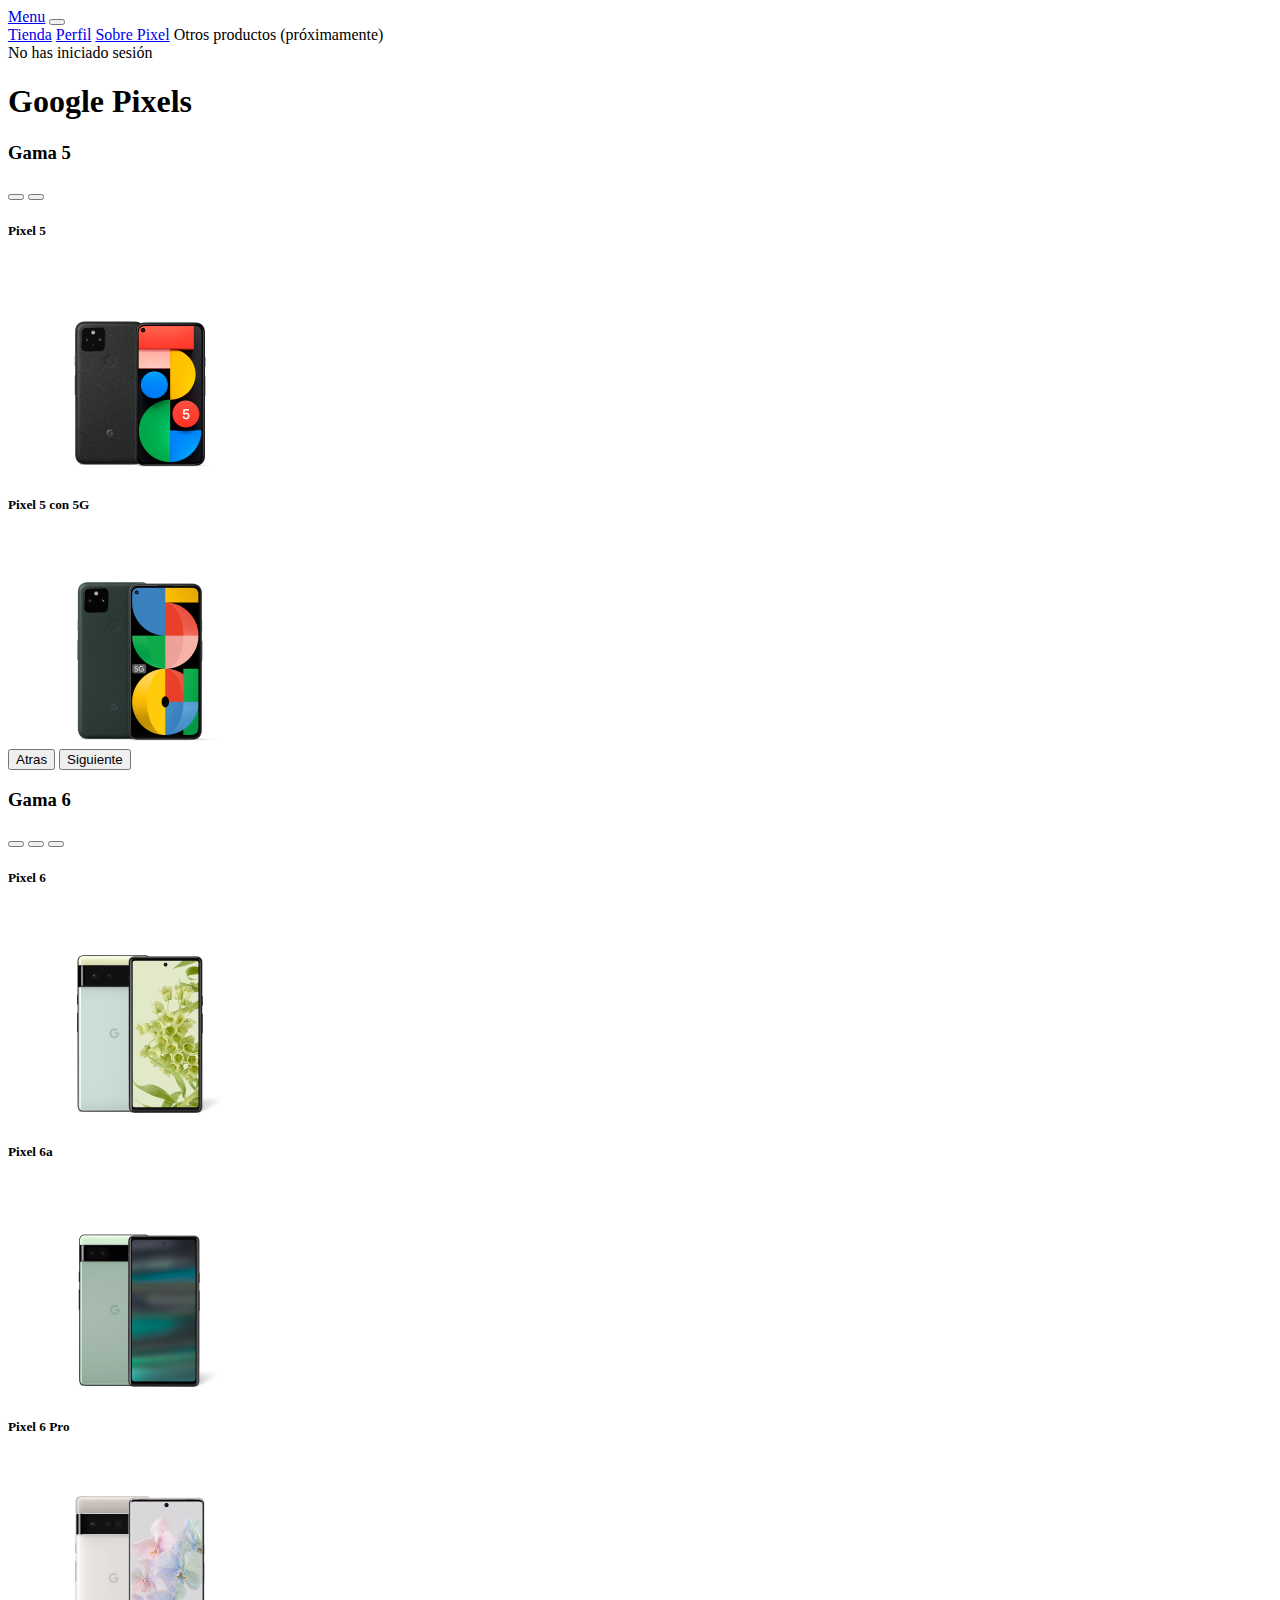
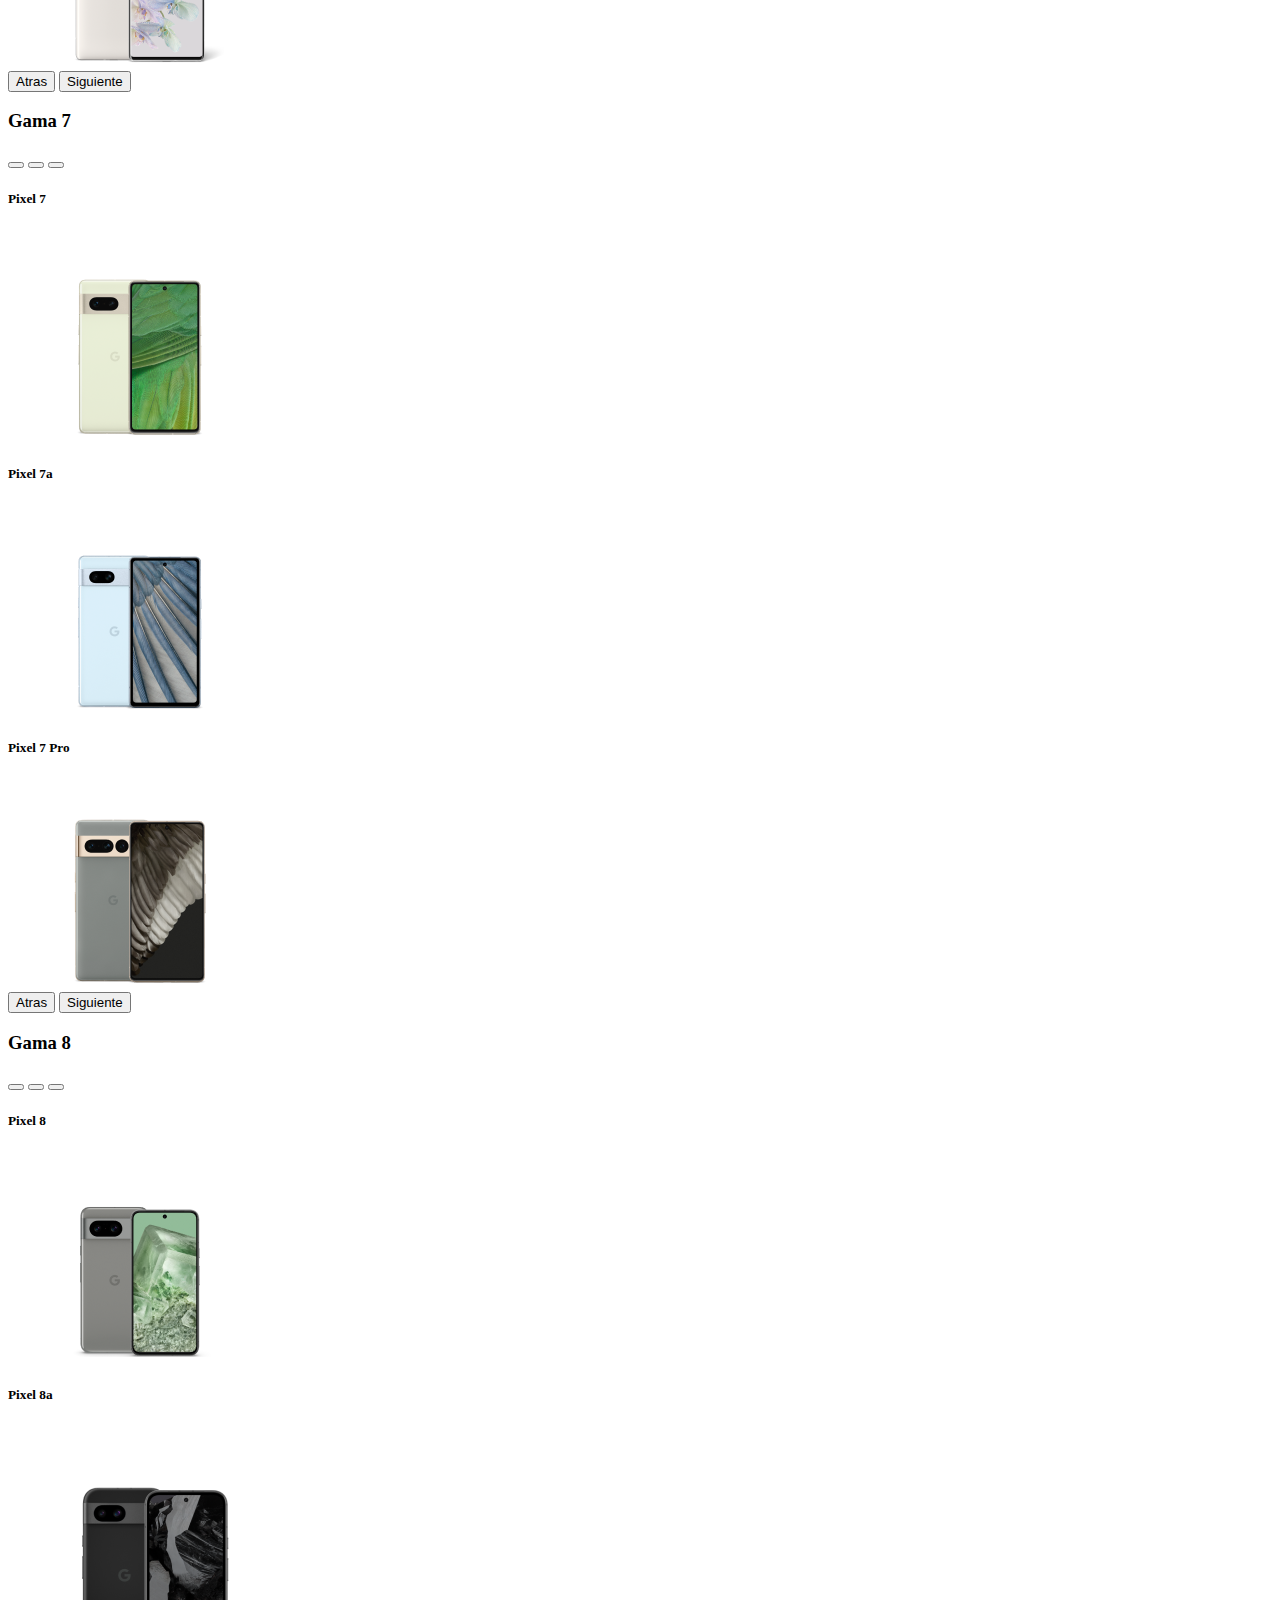
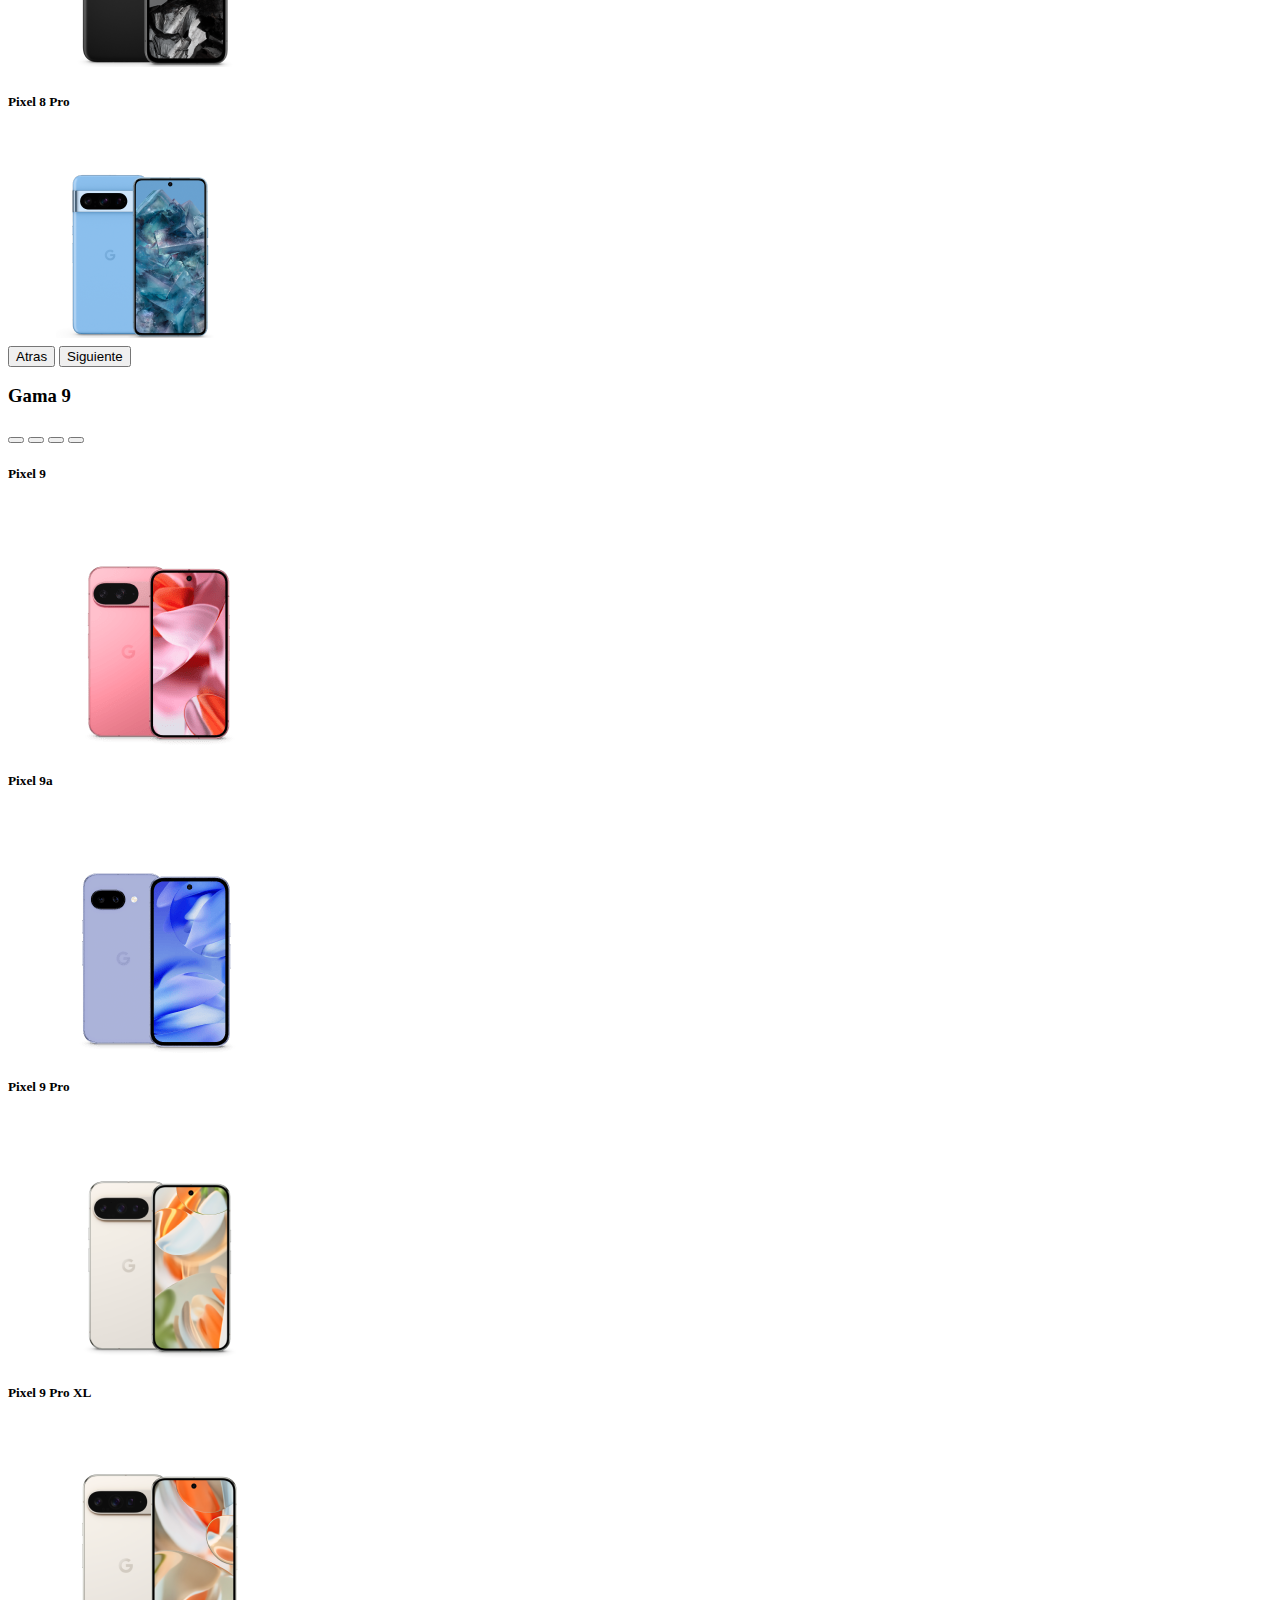
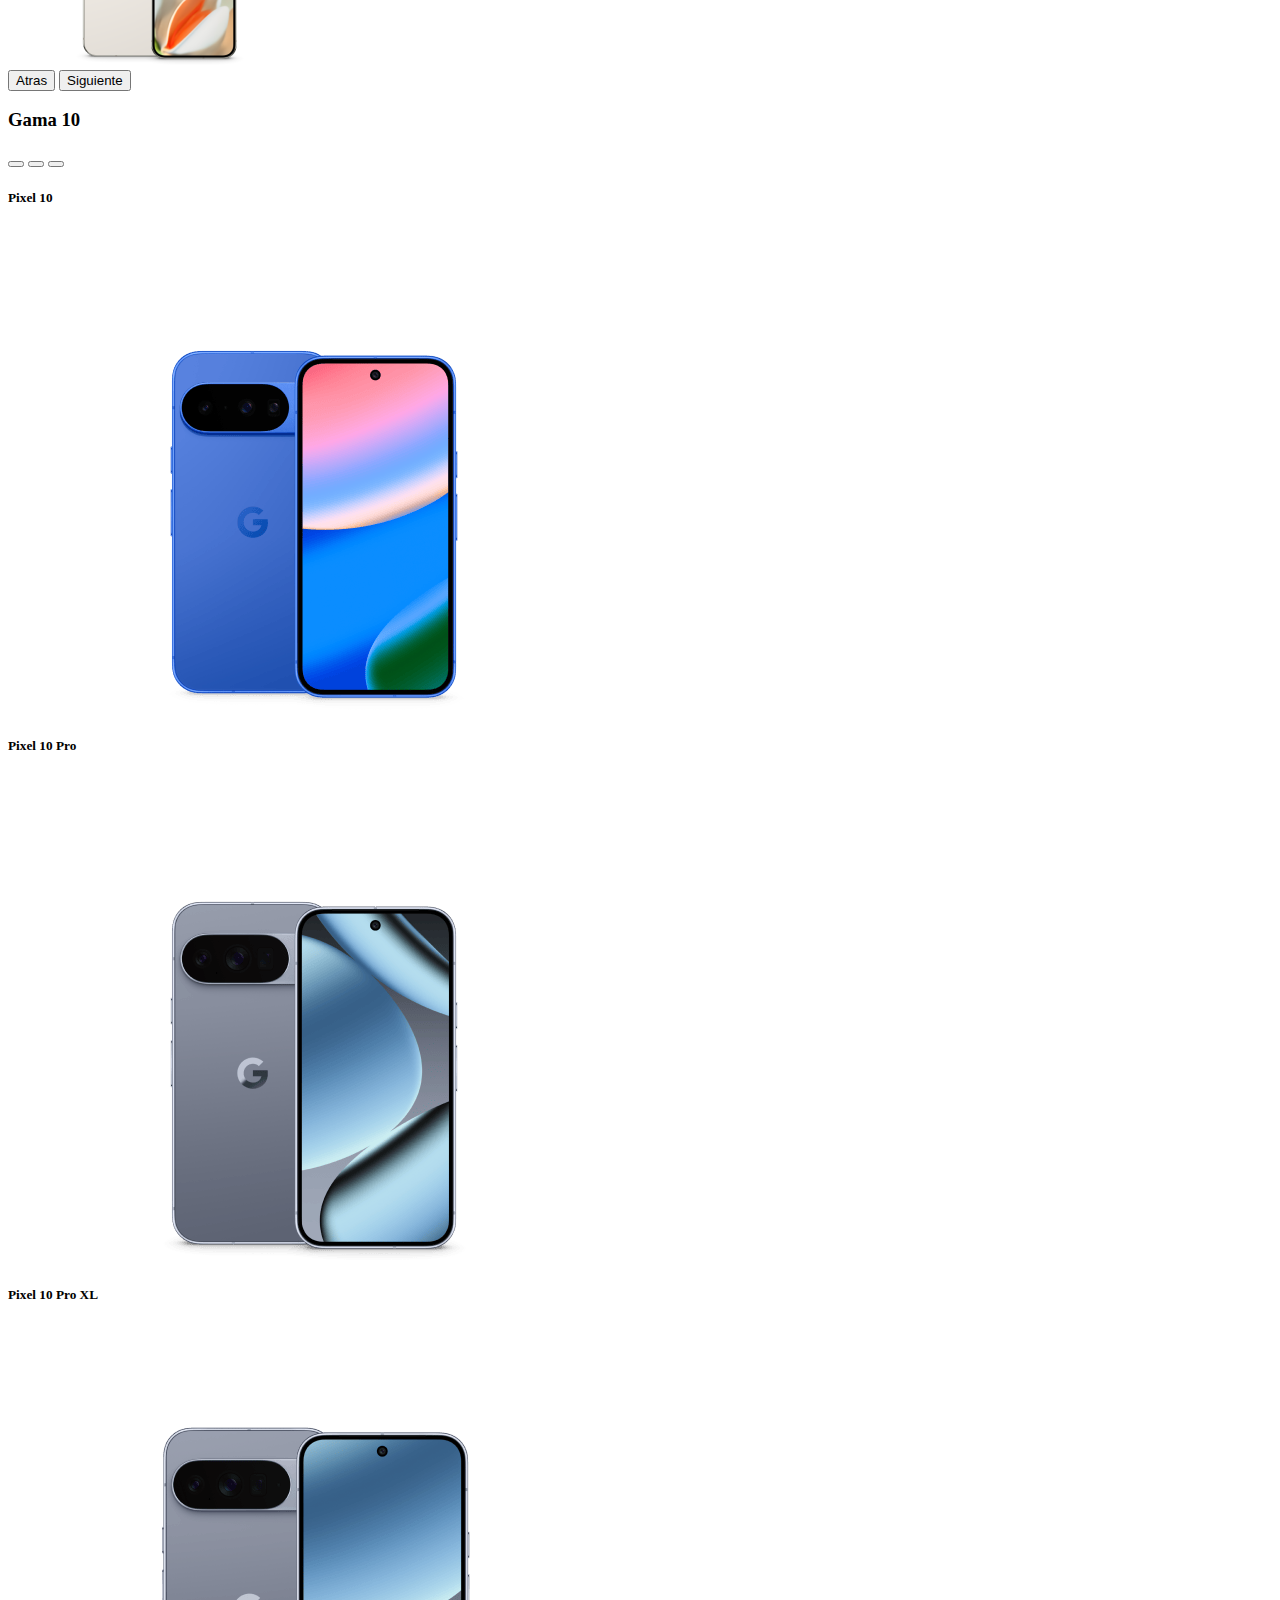
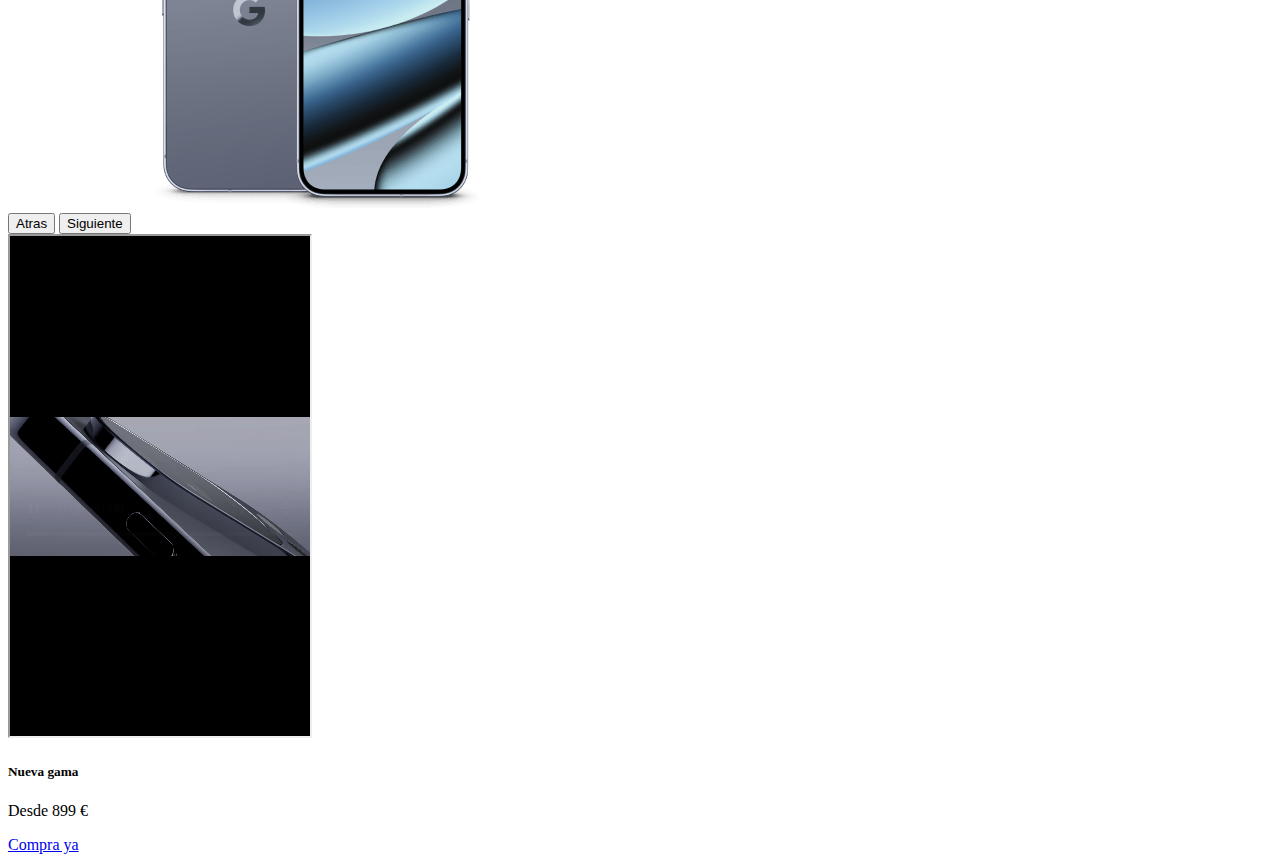
<file: trabajo/principal.html>
<!DOCTYPE html>
<html lang="en">
<head>
    <meta charset="UTF-8">
    <meta name="viewport" content="width=device-width, initial-scale=1.0">
    <title>Tienda oficial</title>
    <link href="https://cdn.jsdelivr.net/npm/bootstrap@5.3.8/dist/css/bootstrap.min.css" rel="stylesheet" integrity="sha384-sRIl4kxILFvY47J16cr9ZwB07vP4J8+LH7qKQnuqkuIAvNWLzeN8tE5YBujZqJLB" crossorigin="anonymous">
    <script src="https://cdn.jsdelivr.net/npm/bootstrap@5.3.8/dist/js/bootstrap.bundle.min.js" crossorigin="anonymous"></script>
</head>
<body>
    <nav class="navbar navbar-expand-lg bg-body-tertiary">
  <div class="container-fluid">
    <a class="navbar-brand" href="#">Menu</a>
    <button class="navbar-toggler" type="button" data-bs-toggle="collapse" data-bs-target="#navbarNavAltMarkup" aria-controls="navbarNavAltMarkup" aria-expanded="false" aria-label="Toggle navigation">
      <span class="navbar-toggler-icon"></span>
    </button>
<div class="collapse navbar-collapse" id="navbarNavAltMarkup">
      <div class="navbar-nav me-auto">
        <a class="nav-link" href="principal.html">Tienda</a>
        <a class="nav-link active" href="cuenta.html">Perfil</a>
        <a class="nav-link" href="about.html">Sobre Pixel</a>
        <a class="nav-link disabled">Otros productos (próximamente)</a>
      </div>

      <span id="hasiniciado" class="navbar-text mx-auto"></span>

        <div class="navbar-nav ms-auto">
      </div>
    </div>
  </div>
</nav>
    <h1 class="text-center m-4">Google Pixels</h1>
    <div class="container">  
        <div class="row g-3">
            <div class="col-12 col-md-4 col-lg-2 bg-white border p-3 text-center rounded">
            <h3>Gama 5</h3>
            <div id="carousel5" class="carousel slide">
              <div class="carousel-indicators carousel-dark">
                <button type="button" data-bs-target="#carousel5" data-bs-slide-to="0" class="active" aria-current="true" aria-label="Slide 1"></button>
                <button type="button" data-bs-target="#carousel5" data-bs-slide-to="1" aria-label="Slide 2"></button>
              </div>
              <div class="carousel-inner carousel-dark">
                <div class="carousel-item active">
                  <h5>Pixel 5</h5>
                  <img src="5.png" class="d-block w-100" alt="5">
                  <div class="carousel-caption d-md-block carousel-dark">
                  </div>
                </div>
                <div class="carousel-item carousel-dark">
                  <h5>Pixel 5 con 5G</h5>
                  <img src="55g.png" class="d-block w-100" alt="55g">
                  <div class="carousel-caption d-md-block carousel-dark">
                  </div>
                </div>
              </div>
              <button class="carousel-control-prev carousel-dark" type="button" data-bs-target="#carousel5" data-bs-slide="prev">
                <span class="carousel-control-prev-icon carousel-dark" aria-hidden="true"></span>
                <span class="visually-hidden">Atras</span>
              </button>
              <button class="carousel-control-next carousel-dark" type="button" data-bs-target="#carousel5" data-bs-slide="next">
                <span class="carousel-control-next-icon carousel-dark" aria-hidden="true"></span>
                <span class="visually-hidden">Siguiente</span>
              </button>
            </div>
          </div>

            <div class="col-12 col-md-4 col-lg-2 bg-white border p-3 text-center rounded">
            <h3>Gama 6</h3>
            <div id="carousel6" class="carousel slide">
              <div class="carousel-indicators carousel-dark">
                <button type="button" data-bs-target="#carousel6" data-bs-slide-to="0" class="active" aria-current="true" aria-label="Slide 1"></button>
                <button type="button" data-bs-target="#carousel6" data-bs-slide-to="1" aria-label="Slide 2"></button>
                <button type="button" data-bs-target="#carousel6" data-bs-slide-to="2" aria-label="Slide 3"></button>
              </div>
              <div class="carousel-inner carousel-dark">
                <div class="carousel-item active">
                  <h5>Pixel 6</h5>
                  <img src="6.png" class="d-block w-100" alt="6">
                  <div class="carousel-caption d-md-block carousel-dark">
                  </div>
                </div>
                <div class="carousel-item carousel-dark">
                  <h5>Pixel 6a</h5>
                  <img src="6a.png" class="d-block w-100" alt="6a">
                  <div class="carousel-caption d-md-block carousel-dark">
                  </div>
                </div>
                <div class="carousel-item carousel-dark">
                  <h5>Pixel 6 Pro</h5>
                  <img src="6 Pro.png" class="d-block w-100" alt="6 Pro">
                  <div class="carousel-caption d-md-block carousel-dark">
                  </div>
                </div>
              </div>
              <button class="carousel-control-prev carousel-dark" type="button" data-bs-target="#carousel6" data-bs-slide="prev">
                <span class="carousel-control-prev-icon carousel-dark" aria-hidden="true"></span>
                <span class="visually-hidden">Atras</span>
              </button>
              <button class="carousel-control-next carousel-dark" type="button" data-bs-target="#carousel6" data-bs-slide="next">
                <span class="carousel-control-next-icon carousel-dark" aria-hidden="true"></span>
                <span class="visually-hidden">Siguiente</span>
              </button>
            </div>
          </div>

            <div class="col-12 col-md-4 col-lg-2 bg-white border p-3 text-center rounded">
            <h3>Gama 7</h3>
            <div id="carousel7" class="carousel slide">
              <div class="carousel-indicators carousel-dark">
                <button type="button" data-bs-target="#carousel7" data-bs-slide-to="0" class="active" aria-current="true" aria-label="Slide 1"></button>
                <button type="button" data-bs-target="#carousel7" data-bs-slide-to="1" aria-label="Slide 2"></button>
                <button type="button" data-bs-target="#carousel7" data-bs-slide-to="2" aria-label="Slide 3"></button>
              </div>
              <div class="carousel-inner carousel-dark">
                <div class="carousel-item active">
                  <h5>Pixel 7</h5>
                  <img src="7.png" class="d-block w-100" alt="7">
                  <div class="carousel-caption d-md-block carousel-dark">
                  </div>
                </div>
                <div class="carousel-item carousel-dark">
                  <h5>Pixel 7a</h5>
                  <img src="7a.png" class="d-block w-100" alt="7a">
                  <div class="carousel-caption d-md-block carousel-dark">
                  </div>
                </div>
                <div class="carousel-item carousel-dark">
                  <h5>Pixel 7 Pro</h5>
                  <img src="7 Pro.png" class="d-block w-100" alt="7 Pro">
                  <div class="carousel-caption d-md-block carousel-dark">
                  </div>
                </div>
              </div>
              <button class="carousel-control-prev carousel-dark" type="button" data-bs-target="#carousel7" data-bs-slide="prev">
                <span class="carousel-control-prev-icon carousel-dark" aria-hidden="true"></span>
                <span class="visually-hidden">Atras</span>
              </button>
              <button class="carousel-control-next carousel-dark" type="button" data-bs-target="#carousel7" data-bs-slide="next">
                <span class="carousel-control-next-icon carousel-dark" aria-hidden="true"></span>
                <span class="visually-hidden">Siguiente</span>
              </button>
            </div>
          </div>

            <div class="col-12 col-md-4 col-lg-2 bg-white border p-3 text-center rounded">
            <h3>Gama 8</h3>
            <div id="carousel8" class="carousel slide">
              <div class="carousel-indicators carousel-dark">
                <button type="button" data-bs-target="#carousel8" data-bs-slide-to="0" class="active" aria-current="true" aria-label="Slide 1"></button>
                <button type="button" data-bs-target="#carousel8" data-bs-slide-to="1" aria-label="Slide 2"></button>
                <button type="button" data-bs-target="#carousel8" data-bs-slide-to="2" aria-label="Slide 3"></button>
              </div>
              <div class="carousel-inner carousel-dark">
                <div class="carousel-item active">
                  <h5>Pixel 8</h5>
                  <img src="8.png" class="d-block w-100" alt="8">
                  <div class="carousel-caption d-md-block carousel-dark">
                  </div>
                </div>
                <div class="carousel-item carousel-dark">
                  <h5>Pixel 8a</h5>
                  <img src="8a.png" class="d-block w-100" alt="8a">
                  <div class="carousel-caption d-md-block carousel-dark">
                  </div>
                </div>
                <div class="carousel-item carousel-dark">
                  <h5>Pixel 8 Pro</h5>
                  <img src="8 Pro.png" class="d-block w-100" alt="8 Pro">
                  <div class="carousel-caption d-md-block carousel-dark">
                  </div>
                </div>
              </div>
              <button class="carousel-control-prev carousel-dark" type="button" data-bs-target="#carousel8" data-bs-slide="prev">
                <span class="carousel-control-prev-icon carousel-dark" aria-hidden="true"></span>
                <span class="visually-hidden">Atras</span>
              </button>
              <button class="carousel-control-next carousel-dark" type="button" data-bs-target="#carousel8" data-bs-slide="next">
                <span class="carousel-control-next-icon carousel-dark" aria-hidden="true"></span>
                <span class="visually-hidden">Siguiente</span>
              </button>
            </div>
          </div>

            <div class="col-12 col-md-4 col-lg-2 bg-white border p-3 text-center rounded">
            <h3>Gama 9</h3>
            <div id="carousel9" class="carousel slide">
              <div class="carousel-indicators carousel-dark">
                <button type="button" data-bs-target="#carousel9" data-bs-slide-to="0" class="active" aria-current="true" aria-label="Slide 1"></button>
                <button type="button" data-bs-target="#carousel9" data-bs-slide-to="1" aria-label="Slide 2"></button>
                <button type="button" data-bs-target="#carousel9" data-bs-slide-to="2" aria-label="Slide 3"></button>
                <button type="button" data-bs-target="#carousel9" data-bs-slide-to="3" aria-label="Slide 3"></button>
              </div>
              <div class="carousel-inner carousel-dark">
                <div class="carousel-item active">
                  <h5>Pixel 9</h5>
                  <img src="9.png" class="d-block w-100" alt="9">
                  <div class="carousel-caption d-md-block carousel-dark">
                  </div>
                </div>
                <div class="carousel-item carousel-dark">
                  <h5>Pixel 9a</h5>
                  <img src="9a.png" class="d-block w-100" alt="9a">
                  <div class="carousel-caption d-md-block carousel-dark">
                  </div>
                </div>
                <div class="carousel-item carousel-dark">
                  <h5>Pixel 9 Pro</h5>
                  <img src="9 Pro.png" class="d-block w-100" alt="9 Pro">
                  <div class="carousel-caption d-md-block carousel-dark">
                  </div>
                </div>
                <div class="carousel-item carousel-dark">
                  <h5>Pixel 9 Pro XL</h5>
                  <img src="9 Pro XL.png" class="d-block w-100" alt="9 Pro XL">
                  <div class="carousel-caption d-md-block carousel-dark">
                  </div>
                </div>
              </div>
              <button class="carousel-control-prev carousel-dark" type="button" data-bs-target="#carousel9" data-bs-slide="prev">
                <span class="carousel-control-prev-icon carousel-dark" aria-hidden="true"></span>
                <span class="visually-hidden">Atras</span>
              </button>
              <button class="carousel-control-next carousel-dark" type="button" data-bs-target="#carousel9" data-bs-slide="next">
                <span class="carousel-control-next-icon carousel-dark" aria-hidden="true"></span>
                <span class="visually-hidden">Siguiente</span>
              </button>
            </div>
          </div>

            <div class="col-12 col-md-4 col-lg-2 bg-white border p-3 text-center rounded">
            <h3>Gama 10</h3>
            <div id="carousel10" class="carousel slide">
              <div class="carousel-indicators carousel-dark">
                <button type="button" data-bs-target="#carousel10" data-bs-slide-to="0" class="active" aria-current="true" aria-label="Slide 1"></button>
                <button type="button" data-bs-target="#carousel10" data-bs-slide-to="1" aria-label="Slide 2"></button>
                <button type="button" data-bs-target="#carousel10" data-bs-slide-to="2" aria-label="Slide 3"></button>
              </div>
              <div class="carousel-inner carousel-dark">
                <div class="carousel-item active">
                  <h5>Pixel 10</h5>
                  <img src="10.png" class="d-block w-100" alt="10">
                  <div class="carousel-caption d-md-block carousel-dark">
                  </div>
                </div>
                <div class="carousel-item carousel-dark">
                  <h5>Pixel 10 Pro</h5>
                  <img src="10 Pro.png" class="d-block w-100" alt="10 Pro">
                  <div class="carousel-caption d-md-block carousel-dark">
                  </div>
                </div>
                <div class="carousel-item carousel-dark">
                  <h5>Pixel 10 Pro XL</h5>
                  <img src="10 Pro XL.png" class="d-block w-100" alt="10 Pro XL">
                  <div class="carousel-caption d-md-block carousel-dark">
                  </div>
                </div>
              </div>
              <button class="carousel-control-prev carousel-dark" type="button" data-bs-target="#carousel10" data-bs-slide="prev">
                <span class="carousel-control-prev-icon carousel-dark" aria-hidden="true"></span>
                <span class="visually-hidden">Atras</span>
              </button>
              <button class="carousel-control-next carousel-dark" type="button" data-bs-target="#carousel10" data-bs-slide="next">
                <span class="carousel-control-next-icon carousel-dark" aria-hidden="true"></span>
                <span class="visually-hidden">Siguiente</span>
              </button>
            </div>
          </div>
        </div>
    </div>

  <div class="container">
        <div class="row g-3">
            <div class="col-12 col-md-12 col-lg-12 bg-white border p-3 text-center rounded">
                        <div class="card">
                  <iframe id="reproductor" class="viedo" width="container-fluid" height="500" src="videopixel.mp4"></iframe>              
                  <div class="card-body">
                <h5 class="card-title">Nueva gama</h5>
                <p class="card-text">Desde 899 €</p>
                <a href="https://store.google.com/es/config/pixel_10_pro?hl=es&selections=eyJwcm9kdWN0RmFtaWx5IjoiY0dsNFpXeGZNVEJmY0hKdiJ9" class="btn btn-primary">Compra ya</a>
              </div>
            </div>
            </div>
        </div>
  </div>


      <script>
      window.onload = function() {
        let usuarioiniciado = localStorage.getItem("iniciosesion");
        if (usuarioiniciado) {
          document.getElementById("hasiniciado").innerText = usuarioiniciado;
        } else {
          document.getElementById("hasiniciado").innerText = "No has iniciado sesión";
        }
      }
</script>
</body>
</html>
</file>
<file: html/styles.css>
body{
    font-family: Arial, sans-serif;
    margin: 0;
    background-color: rgb(171, 173, 171);
}

header{
    background-color: rgb(14, 14, 97);
    color: white;
    padding: 1em;
    text-align: center;
}

nav a{
    margin: 0 10px;
    text-decoration: none;
    color: white;
    font-weight: bold;
}

nav a:hover{
    text-decoration: underline;
}

main{
    padding: 20 px;
    text-align: center;
}

footer{
    background-color: #333;
    color: white;
    text-align: center;
    padding: 10px;
    position: fixed;
    bottom: 0;
    width: 100%;
}

#titolprincipal{
    font-size: 30px;
}

/* . = classe */
.enllaçblau{
    color: blue;
}
</file>
